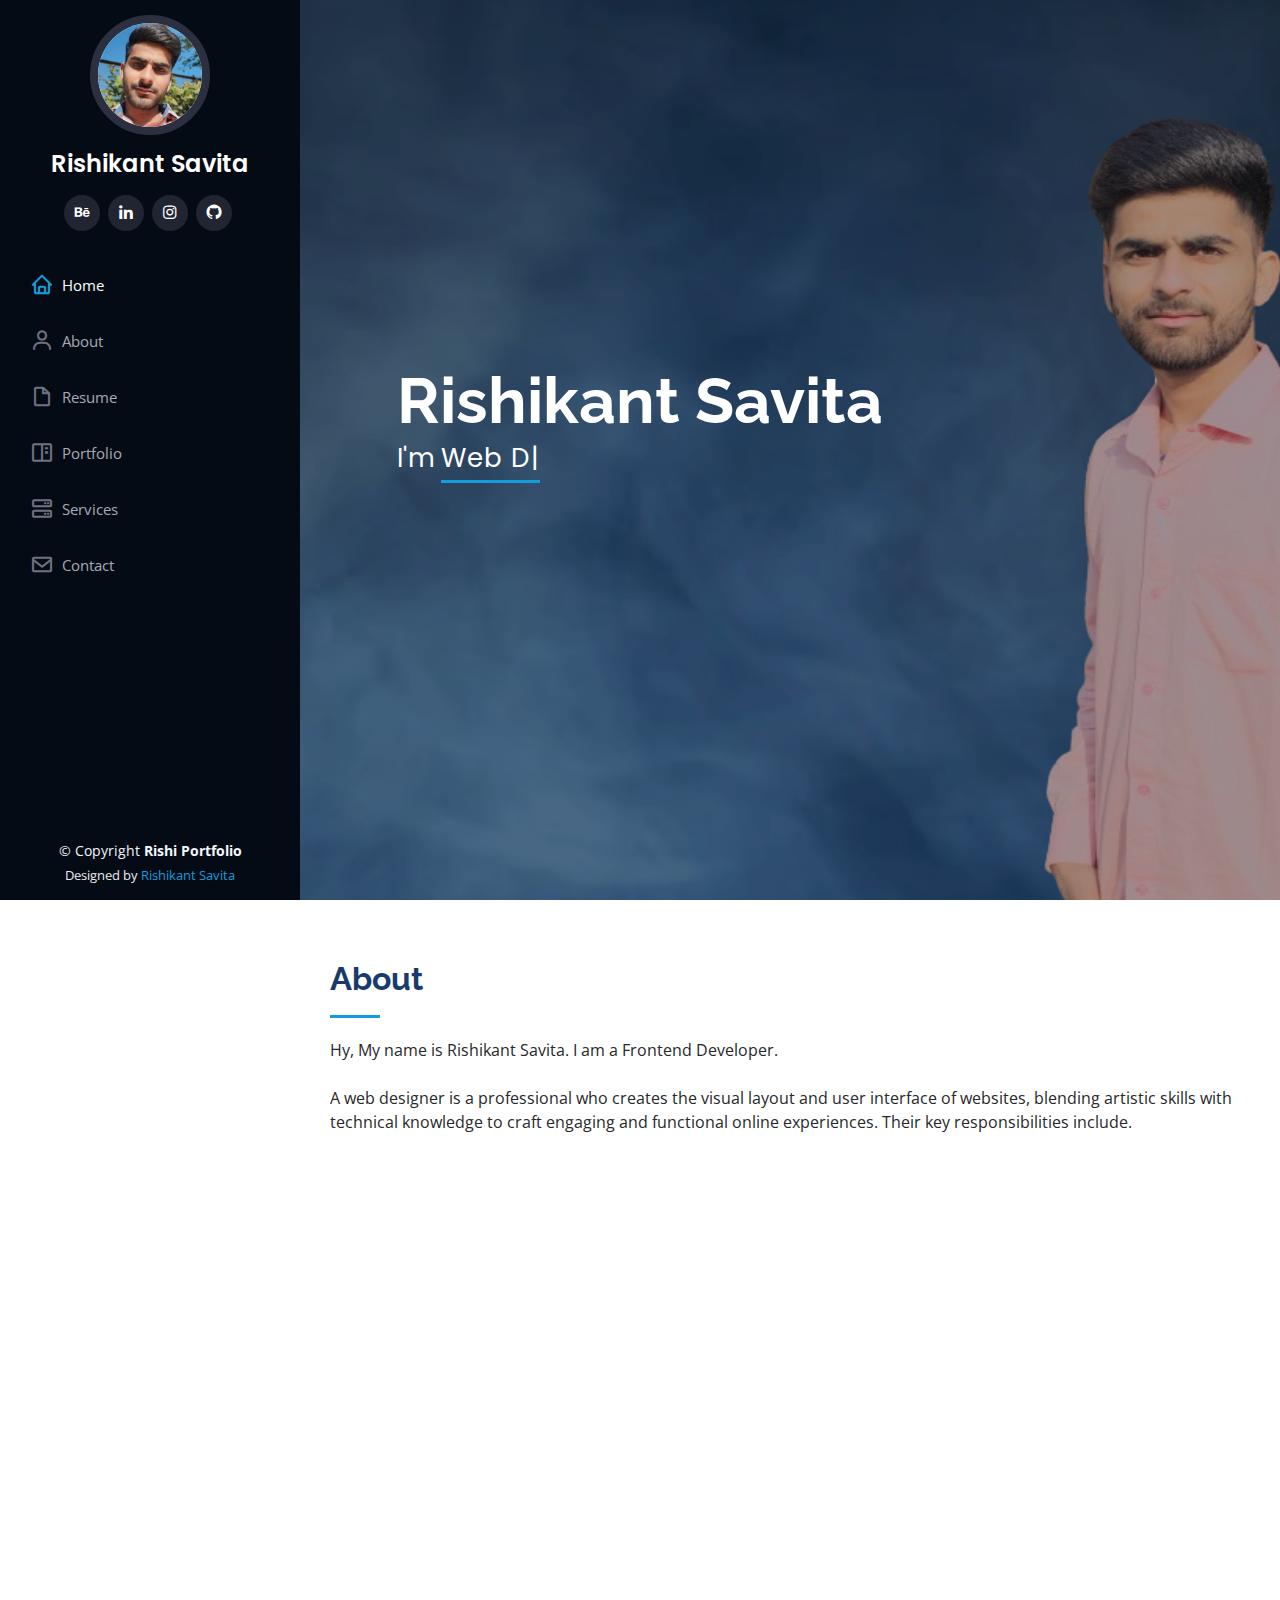
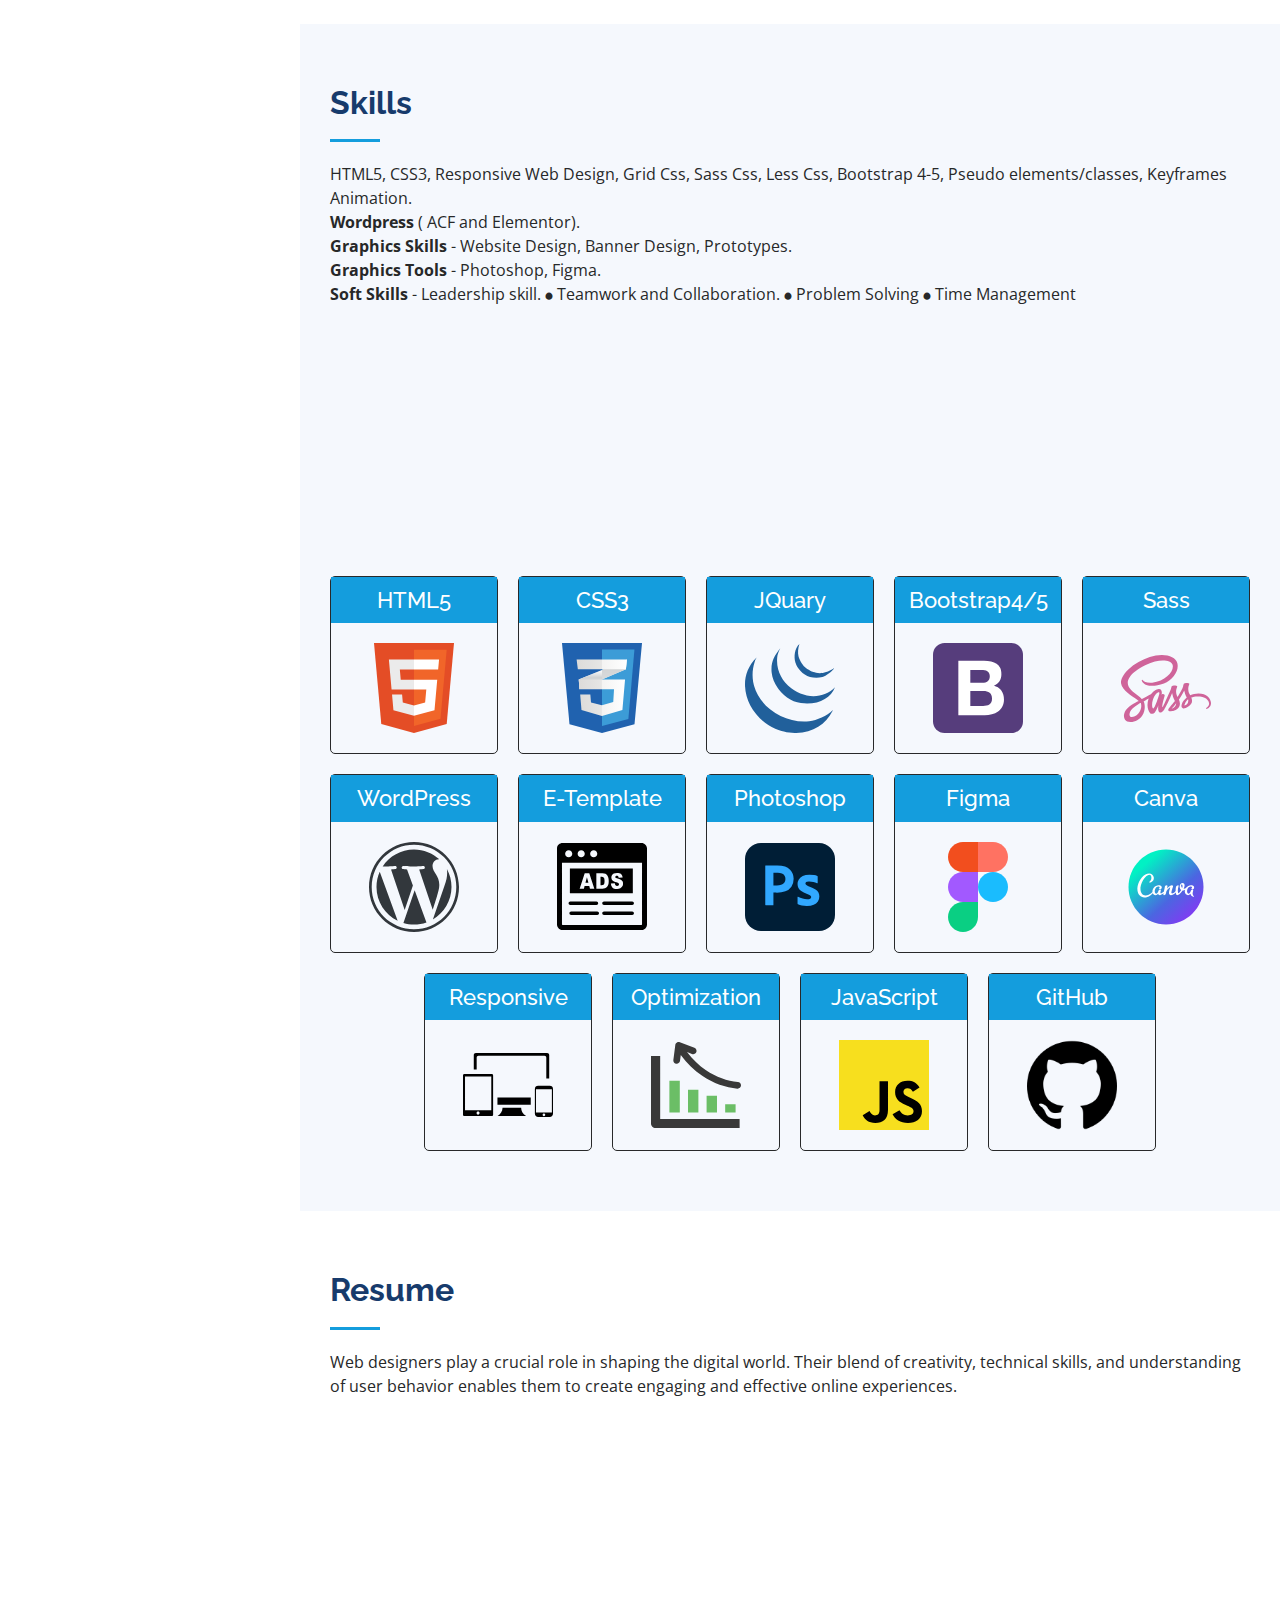
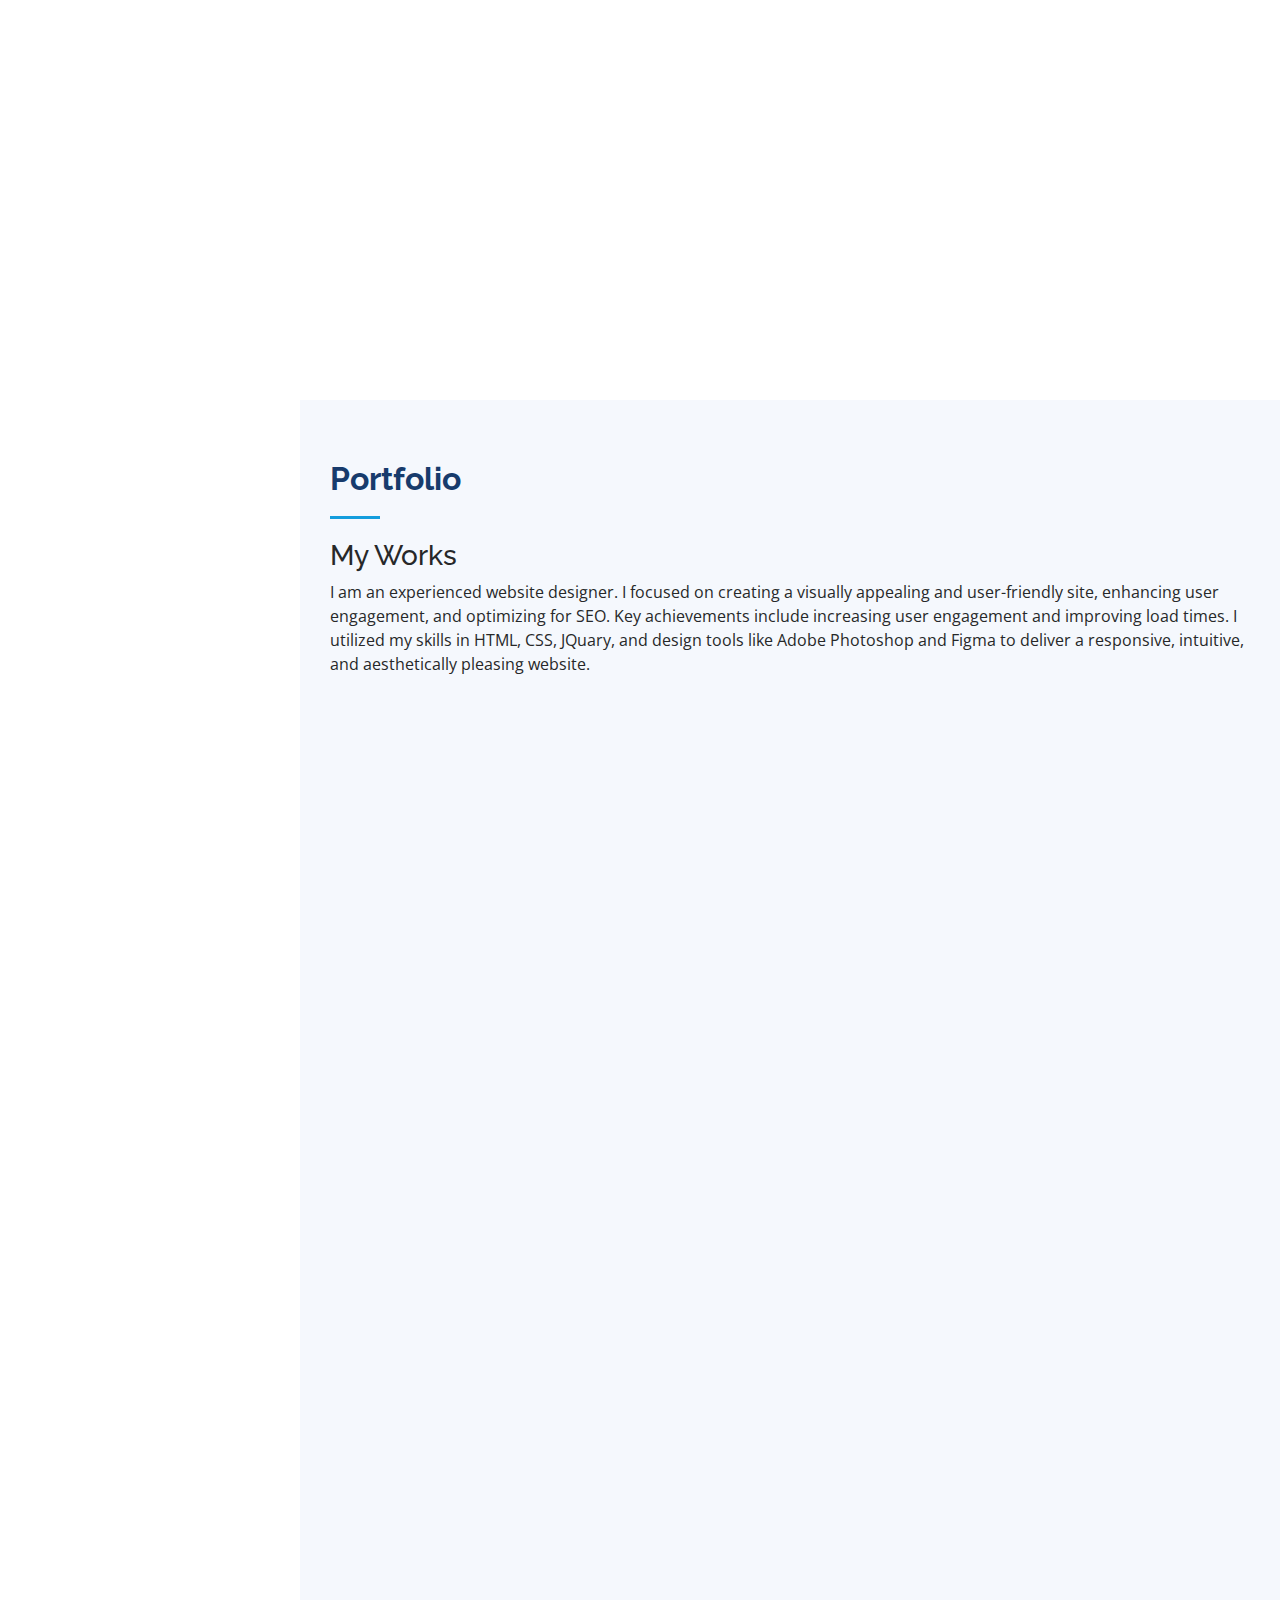
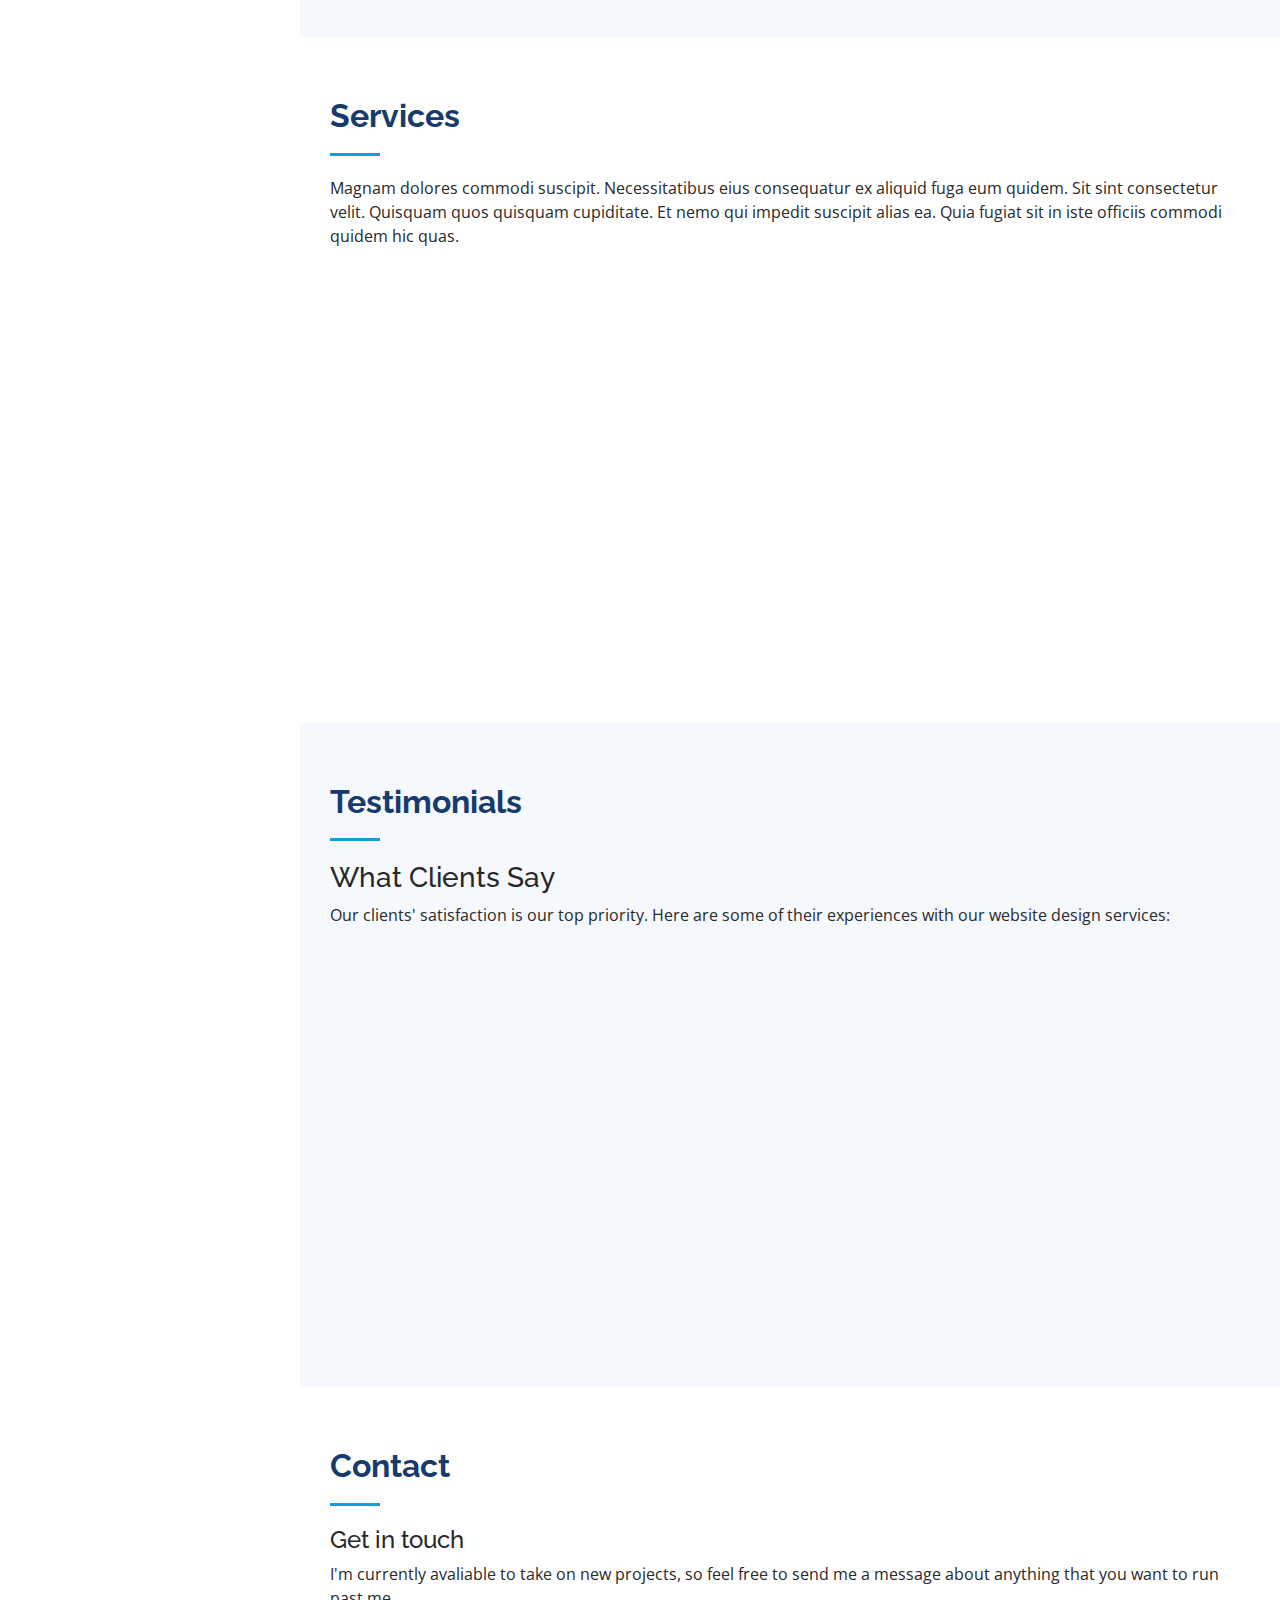
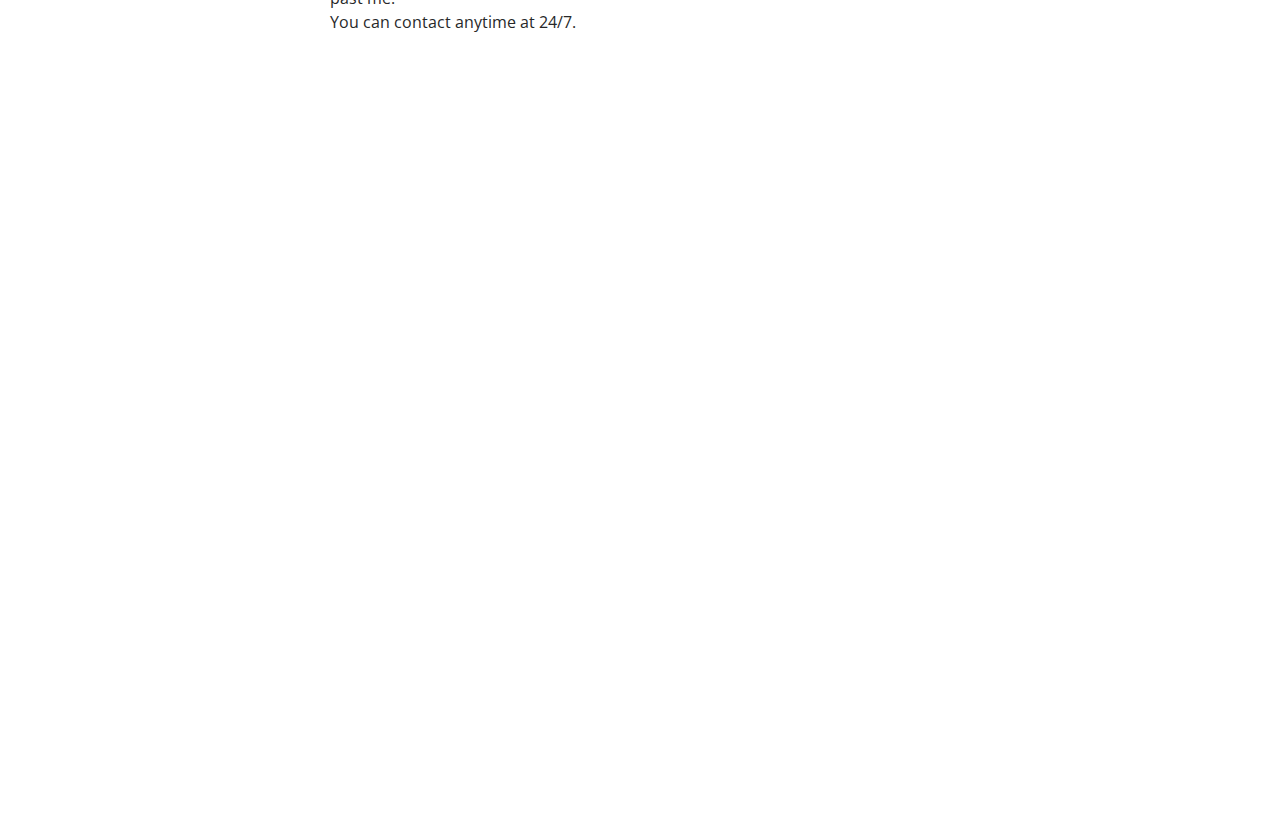
<file: index.html>
<!DOCTYPE html>
<html lang="en">

<head>
  <meta charset="utf-8">
  <meta content="width=device-width, initial-scale=1.0" name="viewport">

  <title>Rishikant Savita Portfolio</title>
  <meta content="" name="description">
  <meta content="" name="keywords">

  <!-- Favicons -->
  <link href="assets/img/rishi-profile-main-img.svg" rel="icon">
  <link href="assets/img/rishi-profile-main-img.svg" rel="apple-touch-icon">

  <!-- font awesome link  -->
  <link rel="stylesheet" href="https://cdnjs.cloudflare.com/ajax/libs/font-awesome/4.7.0/css/font-awesome.min.css">

  <!-- Google Fonts -->
  <link
    href="https://fonts.googleapis.com/css?family=Open+Sans:300,300i,400,400i,600,600i,700,700i|Raleway:300,300i,400,400i,500,500i,600,600i,700,700i|Poppins:300,300i,400,400i,500,500i,600,600i,700,700i"
    rel="stylesheet">

  <!-- Vendor CSS Files -->
  <link href="assets/vendor/aos/aos.css" rel="stylesheet">
  <link href="assets/vendor/bootstrap/css/bootstrap.min.css" rel="stylesheet">
  <link href="assets/vendor/bootstrap-icons/bootstrap-icons.css" rel="stylesheet">
  <link href="assets/vendor/boxicons/css/boxicons.min.css" rel="stylesheet">
  <link href="assets/vendor/glightbox/css/glightbox.min.css" rel="stylesheet">
  <link href="assets/vendor/swiper/swiper-bundle.min.css" rel="stylesheet">

  <!-- Template Main CSS File -->
  <link href="assets/css/style.css" rel="stylesheet">
  <link rel="stylesheet" href="assets/css/responsive.css">

</head>

<body>

  <!-- ======= Mobile nav toggle button ======= -->
  <i class="bi bi-list mobile-nav-toggle d-xl-none"></i>

  <!-- ======= Header ======= -->
  <header id="header">
    <div class="d-flex flex-column">

      <div class="profile">
        <img src="assets/img/rishi-profile-main-img.svg" alt="" class="img-fluid rounded-circle">
        <h1 class="text-light"><a href="index.html">Rishikant Savita</a></h1>
        <div class="social-links mt-3 text-center">
          <a href="https://www.behance.net/rishikantsavita85/" class="behance"><i class="bx bxl-behance"
              aria-hidden="true"></i></a>
          <a href="https://www.linkedin.com/in/rishikantsavita88/" class="linkedin"><i class="bx bxl-linkedin"></i></a>
          <a href="https://www.instagram.com/rishikanthere/" class="instagram"><i class="bx bxl-instagram"></i></a>
          <a href="https://github.com/rishikantsavita91mg" class="github"><i class="bx bxl-github"></i></a>
        </div>
      </div>

      <nav id="navbar" class="nav-menu navbar">
        <ul>
          <li><a href="#hero" class="nav-link scrollto active"><i class="bx bx-home"></i> <span>Home</span></a></li>
          <li><a href="#about" class="nav-link scrollto"><i class="bx bx-user"></i> <span>About</span></a></li>
          <li><a href="#resume" class="nav-link scrollto"><i class="bx bx-file-blank"></i> <span>Resume</span></a></li>
          <li><a href="#portfolio" class="nav-link scrollto"><i class="bx bx-book-content"></i>
              <span>Portfolio</span></a></li>
          <li><a href="#services" class="nav-link scrollto"><i class="bx bx-server"></i> <span>Services</span></a></li>
          <li><a href="#contact" class="nav-link scrollto"><i class="bx bx-envelope"></i> <span>Contact</span></a></li>
        </ul>
      </nav><!-- .nav-menu -->
    </div>
  </header><!-- End Header -->

  <!-- ======= Hero Section ======= -->
  <section id="hero" class="d-flex flex-column justify-content-center align-items-center">
    <div class="hero-container" data-aos="fade-in">
      <h1>Rishikant Savita</h1>
      <p>I'm <span class="typed"
          data-typed-items="Web Designer,Frontend Developer, WordPress Developer, Graphic Designer"></span></p>
    </div>
  </section><!-- End Hero -->

  <main id="main">

    <!-- ======= About Section ======= -->
    <section id="about" class="about">
      <div class="container">

        <div class="section-title">
          <h2>About</h2>
          <p>Hy, My name is Rishikant Savita. I am a Frontend Developer. <br> <br>
            A web designer is a professional who creates the visual layout and user interface of websites, blending
            artistic skills with technical knowledge to craft engaging and functional online experiences. Their key
            responsibilities include. </p>
        </div>

        <div class="row">
          <div class="col-lg-3" data-aos="fade-right">
            <img src="assets/img/rishi-about-img.svg" class="img-fluid rishi-about-img" alt="">
          </div>
          <div class="col-lg-9 pt-4 pt-lg-0 content" data-aos="fade-left">
            <h3>Web Developer &amp; WordPress Developer.</h3>
            <p class="fst-italic">
              An ability to understand and implement user journey and enhance the user experience on web and mobile
              sites, and engage users with minimum clicks.</p>
            <div class="row">
              <div class="col-lg-6">
                <ul>
                  <li><i class="bi bi-chevron-right"></i> <strong>Birthday:</strong> <span>22 Feb 2002</span></li>
                  <li><i class="bi bi-chevron-right"></i> <strong>Website:</strong> <span>www.example.com</span></li>
                  <li><i class="bi bi-chevron-right"></i> <strong>Phone:</strong> <span>+91 9522160708</span></li>
                  <li><i class="bi bi-chevron-right"></i> <strong>Current City:</strong> <span>Sector-115, Sorkha
                      Village, Noida, UP, India</span></li>
                </ul>
              </div>
              <div class="col-lg-6">
                <ul>
                  <li><i class="bi bi-chevron-right"></i> <strong>Age:</strong> <span>22</span></li>
                  <li><i class="bi bi-chevron-right"></i> <strong>Degree:</strong> <span>Graduate</span></li>
                  <li><i class="bi bi-chevron-right"></i> <strong>Email:</strong>
                    <span>rishikantsavita84@gmail.com</span></li>
                  <li><i class="bi bi-chevron-right"></i> <strong>Parmanent Address:</strong> <span>Morar, Gwalior, MP
                      Pin-474006.</span></li>
                </ul>
              </div>
            </div>
            <p> <br>
              Motivated Web Designer adept at conceptualizing, designing and maintaining product unterfaces to foster
              exceptional user experiences. Skilled in generating sites for both desktop and mobile browsers.</p>
          </div>
        </div>

      </div>
    </section><!-- End About Section -->

    <!-- ======= Skills Section ======= -->
    <section id="skills" class="skills section-bg">
      <div class="container">

        <div class="section-title">
          <h2>Skills</h2>
          <p>HTML5, CSS3, Responsive Web Design, Grid Css, Sass Css, Less Css, Bootstrap 4-5, Pseudo elements/classes,
            Keyframes Animation. <br>
            <strong>Wordpress</strong> ( ACF and Elementor). <br>
            <strong>Graphics Skills</strong> - Website Design, Banner
            Design, Prototypes. <br>
            <strong>Graphics Tools</strong> - Photoshop, Figma. <br>
            <strong>Soft Skills</strong> - Leadership skill.
            ⦁ Teamwork and Collaboration.
            ⦁ Problem Solving
            ⦁ Time Management
          </p>
        </div>

        <div class="row skills-content">

          <div class="col-lg-6" data-aos="fade-up">

            <div class="progress">
              <span class="skill">HTML5 <i class="val">95%</i></span>
              <div class="progress-bar-wrap">
                <div class="progress-bar" role="progressbar" aria-valuenow="95" aria-valuemin="0" aria-valuemax="100">
                </div>
              </div>
            </div>

            <div class="progress">
              <span class="skill">CSS3 <i class="val">90%</i></span>
              <div class="progress-bar-wrap">
                <div class="progress-bar" role="progressbar" aria-valuenow="90" aria-valuemin="0" aria-valuemax="100">
                </div>
              </div>
            </div>

            <div class="progress">
              <span class="skill">JQuary<i class="val">75%</i></span>
              <div class="progress-bar-wrap">
                <div class="progress-bar" role="progressbar" aria-valuenow="75" aria-valuemin="0" aria-valuemax="100">
                </div>
              </div>
            </div>

          </div>

          <div class="col-lg-6" data-aos="fade-up" data-aos-delay="100">

            <div class="progress">
              <span class="skill">Bootstrap <i class="val">85%</i></span>
              <div class="progress-bar-wrap">
                <div class="progress-bar" role="progressbar" aria-valuenow="85" aria-valuemin="0" aria-valuemax="100">
                </div>
              </div>
            </div>

            <div class="progress">
              <span class="skill">WordPress<i class="val">80%</i></span>
              <div class="progress-bar-wrap">
                <div class="progress-bar" role="progressbar" aria-valuenow="80" aria-valuemin="0" aria-valuemax="100">
                </div>
              </div>
            </div>

            <div class="progress">
              <span class="skill">Photoshop/Figma <i class="val">60%</i></span>
              <div class="progress-bar-wrap">
                <div class="progress-bar" role="progressbar" aria-valuenow="60" aria-valuemin="0" aria-valuemax="100">
                </div>
              </div>
            </div>

          </div>

        </div>

        <!------ skill list ------>
        <div class="skill-list">
          <ul>
            <li>
              <h3>HTML5</h3>
              <div class="skill-list-icon">
                <div class="skill-list-icon-img">
                  <img src="assets/img/skills/html-icon.svg" alt="">
                </div>
              </div>
            </li>
            <li>
              <h3>CSS3</h3>
              <div class="skill-list-icon">
                <div class="skill-list-icon-img">
                  <img src="assets/img/skills/css-icon.svg" alt="">
                </div>
              </div>
            </li>
            <li>
              <h3>JQuary</h3>
              <div class="skill-list-icon">
                <div class="skill-list-icon-img">
                  <img src="assets/img/skills/jquery-icon.svg" alt="">
                </div>
              </div>
            </li>
            <li>
              <h3>Bootstrap4/5</h3>
              <div class="skill-list-icon">
                <div class="skill-list-icon-img">
                  <img src="assets/img/skills/bootstrap-4-icon.svg" alt="">
                </div>
              </div>
            </li>
            <li>
              <h3>Sass</h3>
              <div class="skill-list-icon">
                <div class="skill-list-icon-img">
                  <img src="assets/img/skills/sass-icon.svg" alt="">
                </div>
              </div>
            </li>
            <li>
              <h3>WordPress</h3>
              <div class="skill-list-icon">
                <div class="skill-list-icon-img">
                  <img src="assets/img/skills/wordpress-icon.svg" alt="wordpress-logo">
                </div>
              </div>
            </li>
            <li>
              <h3>E-Template</h3>
              <div class="skill-list-icon">
                <div class="skill-list-icon-img">
                  <img src="assets/img/skills/email-template.svg" alt="email-template-logo">
                </div>
              </div>
            </li>
            <li>
              <h3>Photoshop</h3>
              <div class="skill-list-icon">
                <div class="skill-list-icon-img">
                  <img src="assets/img/skills/adobe-photoshop-icon.svg" alt="Photoshop-logo">
                </div>
              </div>
            </li>
            <li>
              <h3>Figma</h3>
              <div class="skill-list-icon">
                <div class="skill-list-icon-img">
                  <img src="assets/img/skills/figma-icon.svg" alt="figma-logo">
                </div>
              </div>
            </li>
            <li>
              <h3>Canva</h3>
              <div class="skill-list-icon">
                <div class="skill-list-icon-img">
                  <img src="assets/img/skills/canva-icon.svg" alt="canva-logo">
                </div>
              </div>
            </li>
            <li>
              <h3>Responsive</h3>
              <div class="skill-list-icon">
                <div class="skill-list-icon-img">
                  <img src="assets/img/skills/cross-platform-icon.svg" alt="cross-logo">
                </div>
              </div>
            </li>
            <li>
              <h3>Optimization</h3>
              <div class="skill-list-icon">
                <div class="skill-list-icon-img">
                  <img src="assets/img/skills/optimization.svg" alt="optimization-logo">
                </div>
              </div>
            </li>
            <li>
              <h3>JavaScript</h3>
              <div class="skill-list-icon">
                <div class="skill-list-icon-img">
                  <img src="assets/img/skills/javascript-programming-language-icon.svg" alt="js-logo">
                </div>
              </div>
            </li>
            <li>
              <h3>GitHub</h3>
              <div class="skill-list-icon">
                <div class="skill-list-icon-img">
                  <img src="assets/img/skills/github-logo.png" alt="github-logo">
                </div>
              </div>
            </li>
          </ul>
        </div>

      </div>
    </section><!-- End Skills Section -->

    <!-- ======= Resume Section ======= -->
    <section id="resume" class="resume">
      <div class="container">

        <div class="section-title">
          <h2>Resume</h2>
          <p>Web designers play a crucial role in shaping the digital world. Their blend of creativity, technical
            skills, and understanding of user behavior enables them to create engaging and effective online experiences.
          </p>
        </div>

        <div class="row">
          <div class="col-lg-6" data-aos="fade-up">
            <h3 class="resume-title">Education</h3>
            <div class="resume-item">
              <h4>MP BOARD — 10th</h4>
              <h5>2016 - 2017</h5>
              <p><em>BHARTIYA SHIKSHA MANDIR H.S
                  SCHOOL, MORAR GWALIOR.</em></p>
            </div>
            <div class="resume-item">
              <h4>MP BOARD — 12th</h4>
              <h5>2018 - 2019</h5>
              <p><em>GOVT.H.S.SCHOOL NO 2, GWALIOR.</em></p>
            </div>
            <div class="resume-item">
              <h4>BACHELOR OF SCIENCE (PCM)</h4>
              <h5>2019 - 2022</h5>
              <p><em>JIWAJI UNIVERSITY, GWALIOR. </em></p>
            </div>
            <div class="resume-item">
              <h4>WEBSITE DEVELOPMENT COURSE</h4>
              <p><em>CODING ELITE INSTITUTE, GWALIOR.</em></p>
            </div>
          </div>
          <div class="col-lg-6" data-aos="fade-up" data-aos-delay="100">
            <h3 class="resume-title">Sumary</h3>
            <div class="resume-item pb-0">
              <h4>Rishikant Savita</h4>
              <p><em>Experienced web designer with over 1.6 years in creating user-friendly and visually appealing
                  websites. Proficient in HTML, CSS, and Adobe Creative Suite.</em></p>
            </div>
            <h3 class="resume-title">Professional Experience</h3>
            <div class="resume-item">
              <h4>Web Developer ( WordPress DEVELOPER )</h4>
              <h5>6 Month Experience</h5>
              <p><em>Media search group pvt Ltd Noida UP</em></p>
            </div>
            <div class="resume-item">
              <h4>Graphic design</h4>
              <h5>Experience</h5>
              <p><em>Photoshop, Figma, Canva etc.</em></p>
            </div>
          </div>
        </div>

      </div>
    </section><!-- End Resume Section -->

    <!-- ======= Portfolio Section ======= -->
    <section id="portfolio" class="portfolio section-bg">
      <div class="container">

        <div class="section-title">
          <h2>Portfolio</h2>
          <h3>My Works</h3>
          <p>I am an experienced website designer. I focused on creating a visually appealing and user-friendly site,
            enhancing user engagement, and optimizing for SEO. Key achievements include increasing user engagement and
            improving load times. I utilized my skills in HTML, CSS, JQuary, and design tools like Adobe Photoshop and
            Figma to deliver a responsive, intuitive, and aesthetically pleasing website.</p>
        </div>

        <div class="row" data-aos="fade-up">
          <div class="col-lg-12 d-flex justify-content-center">
            <ul id="portfolio-flters">
              <li data-filter="*" class="filter-active">All</li>
              <li data-filter=".filter-web">HTML/CSS</li>
              <li data-filter=".filter-card">Wordpress</li>
              <li data-filter=".filter-app">Sass/Bootstrap</li>
            </ul>
          </div>
        </div>

        <div class="row portfolio-container" data-aos="fade-up" data-aos-delay="100">

          <div class="col-lg-4 col-md-6 portfolio-item filter-app">
            <div class="portfolio-wrap">
              <img src="assets/img/portfolio/concept-space-logo-1.PNG" class="img-fluid" alt="">
              <div class="portfolio-links">
                <a href="assets/img/portfolio/concept-space-logo-1.PNG" data-gallery="portfolioGallery"
                  class="portfolio-lightbox" title="App 1"><i class="bx bx-plus"></i></a>
                <a href="portfolio-details-1st.html" title="More Details"><i class="bx bx-link"></i></a>
              </div>
            </div>
          </div>

          <div class="col-lg-4 col-md-6 portfolio-item filter-web">
            <div class="portfolio-wrap">
              <img src="assets/img/portfolio/ulina-logo-2.PNG" class="img-fluid" alt="">
              <div class="portfolio-links">
                <a href="assets/img/portfolio/ulina-logo-2.PNG" data-gallery="portfolioGallery"
                  class="portfolio-lightbox" title="Web 3"><i class="bx bx-plus"></i></a>
                <a href="portfolio-details-2nd.html" title="More Details"><i class="bx bx-link"></i></a>
              </div>
            </div>
          </div>

          <div class="col-lg-4 col-md-6 portfolio-item filter-app">
            <div class="portfolio-wrap">
              <img src="assets/img/portfolio/pocket-logo-3.PNG" class="img-fluid" alt="">
              <div class="portfolio-links">
                <a href="assets/img/portfolio/pocket-logo-3.PNG" data-gallery="portfolioGallery"
                  class="portfolio-lightbox" title="App 2"><i class="bx bx-plus"></i></a>
                <a href="portfolio-details-3rd.html" title="More Details"><i class="bx bx-link"></i></a>
              </div>
            </div>
          </div>

          <div class="col-lg-4 col-md-6 portfolio-item filter-card">
            <div class="portfolio-wrap">
              <img src="assets/img/portfolio/printzone-dubai-logo-4.PNG" class="img-fluid" alt="">
              <div class="portfolio-links">
                <a href="assets/img/portfolio/printzone-dubai-logo-4.PNG" data-gallery="portfolioGallery"
                  class="portfolio-lightbox" title="Card 2"><i class="bx bx-plus"></i></a>
                <a href="portfolio-details-4th.html" title="More Details"><i class="bx bx-link"></i></a>
              </div>
            </div>
          </div>

          <div class="col-lg-4 col-md-6 portfolio-item filter-web">
            <div class="portfolio-wrap">
              <img src="assets/img/portfolio/sellzee-logo-5.PNG" class="img-fluid" alt="">
              <div class="portfolio-links">
                <a href="assets/img/portfolio/sellzee-logo-5.PNG" data-gallery="portfolioGallery"
                  class="portfolio-lightbox" title="Web 2"><i class="bx bx-plus"></i></a>
                <a href="portfolio-details-5th.html" title="More Details"><i class="bx bx-link"></i></a>
              </div>
            </div>
          </div>

          <div class="col-lg-4 col-md-6 portfolio-item filter-app">
            <div class="portfolio-wrap">
              <img src="assets/img/portfolio/cultivation-logo-6.PNG" class="img-fluid" alt="">
              <div class="portfolio-links">
                <a href="assets/img/portfolio/cultivation-logo-6.PNG" data-gallery="portfolioGallery"
                  class="portfolio-lightbox" title="App 3"><i class="bx bx-plus"></i></a>
                <a href="portfolio-details-6th.html" title="More Details"><i class="bx bx-link"></i></a>
              </div>
            </div>
          </div>

          <div class="col-lg-4 col-md-6 portfolio-item filter-card">
            <div class="portfolio-wrap">
              <img src="assets/img/portfolio/rms-demo-logo-7.PNG" class="img-fluid" alt="">
              <div class="portfolio-links">
                <a href="assets/img/portfolio/rms-demo-logo-7.PNG" data-gallery="portfolioGallery"
                  class="portfolio-lightbox" title="Card 1"><i class="bx bx-plus"></i></a>
                <a href="portfolio-details-7th.html" title="More Details"><i class="bx bx-link"></i></a>
              </div>
            </div>
          </div>

          <div class="col-lg-4 col-md-6 portfolio-item filter-card">
            <div class="portfolio-wrap">
              <img src="assets/img/portfolio/infotech-logo-8.PNG" class="img-fluid" alt="">
              <div class="portfolio-links">
                <a href="assets/img/portfolio/infotech-logo-8.PNG" data-gallery="portfolioGallery"
                  class="portfolio-lightbox" title="Card 3"><i class="bx bx-plus"></i></a>
                <a href="portfolio-details-8th.html" title="More Details"><i class="bx bx-link"></i></a>
              </div>
            </div>
          </div>

          <div class="col-lg-4 col-md-6 portfolio-item filter-web">
            <div class="portfolio-wrap">
              <img src="assets/img/portfolio/corprate-logo-9.PNG" class="img-fluid" alt="">
              <div class="portfolio-links">
                <a href="assets/img/portfolio/corprate-logo-9.PNG" data-gallery="portfolioGallery"
                  class="portfolio-lightbox" title="Web 3"><i class="bx bx-plus"></i></a>
                <a href="portfolio-details-9th.html" title="More Details"><i class="bx bx-link"></i></a>
              </div>
            </div>
          </div>

        </div>

      </div>
    </section><!-- End Portfolio Section -->

    <!-- ======= Services Section ======= -->
    <section id="services" class="services">
      <div class="container">

        <div class="section-title">
          <h2>Services</h2>
          <p>Magnam dolores commodi suscipit. Necessitatibus eius consequatur ex aliquid fuga eum quidem. Sit sint
            consectetur velit. Quisquam quos quisquam cupiditate. Et nemo qui impedit suscipit alias ea. Quia fugiat sit
            in iste officiis commodi quidem hic quas.</p>
        </div>

        <div class="row">
          <div class="col-lg-4 col-md-6 icon-box" data-aos="fade-up">
            <div class="icon"><i class="bi bi-briefcase"></i></div>
            <h4 class="title"><a href="">WEB DESIGN</a></h4>
            <p class="description">Voluptatum deleniti atque corrupti quos dolores et quas molestias excepturi sint
              occaecati cupiditate non provident</p>
          </div>
          <div class="col-lg-4 col-md-6 icon-box" data-aos="fade-up" data-aos-delay="100">
            <div class="icon"><i class="bi bi-card-checklist"></i></div>
            <h4 class="title"><a href="">WEB DEVELOPMENT</a></h4>
            <p class="description">Minim veniam, quis nostrud exercitation ullamco laboris nisi ut aliquip ex ea commodo
              consequat tarad limino ata</p>
          </div>
          <div class="col-lg-4 col-md-6 icon-box" data-aos="fade-up" data-aos-delay="200">
            <div class="icon"><i class="bi bi-bar-chart"></i></div>
            <h4 class="title"><a href="">UX/UI Optimization</a></h4>
            <p class="description">Duis aute irure dolor in reprehenderit in voluptate velit esse cillum dolore eu
              fugiat nulla pariatur</p>
          </div>
          <div class="col-lg-4 col-md-6 icon-box" data-aos="fade-up" data-aos-delay="300">
            <div class="icon"><i class="bi bi-binoculars"></i></div>
            <h4 class="title"><a href="">RESPONSIVE DESIGN</a></h4>
            <p class="description">Excepteur sint occaecat cupidatat non proident, sunt in culpa qui officia deserunt
              mollit anim id est laborum</p>
          </div>
          <div class="col-lg-4 col-md-6 icon-box" data-aos="fade-up" data-aos-delay="400">
            <div class="icon"><i class="bi bi-brightness-high"></i></div>
            <h4 class="title"><a href="">GRAPHIC DESIGN</a></h4>
            <p class="description">At vero eos et accusamus et iusto odio dignissimos ducimus qui blanditiis praesentium
              voluptatum deleniti atque</p>
          </div>
          <div class="col-lg-4 col-md-6 icon-box" data-aos="fade-up" data-aos-delay="500">
            <div class="icon"><i class="bi bi-calendar4-week"></i></div>
            <h4 class="title"><a href="">Custom Web Design</a></h4>
            <p class="description">Et harum quidem rerum facilis est et expedita distinctio. Nam libero tempore, cum
              soluta nobis est eligendi</p>
          </div>
        </div>

      </div>
    </section><!-- End Services Section -->

    <!-- ======= Testimonials Section ======= -->
    <section id="testimonials" class="testimonials section-bg">
      <div class="container">

        <div class="section-title">
          <h2>Testimonials</h2>
          <h3>What Clients Say</h3>
          <p>Our clients' satisfaction is our top priority. Here are some of their experiences with our website design
            services:</p>
        </div>

        <div class="testimonials-slider swiper" data-aos="fade-up" data-aos-delay="100">
          <div class="swiper-wrapper">

            <div class="swiper-slide">
              <div class="testimonial-item" data-aos="fade-up">
                <p>
                  <i class="bx bxs-quote-alt-left quote-icon-left"></i>
                  "Our website looks great on all devices, thanks to their responsive design. User engagement is good!"
                  <i class="bx bxs-quote-alt-right quote-icon-right"></i>
                </p>
                <img src="assets/img/testimonials/testimonials-1.jpg" class="testimonial-img" alt="">
                <h3>Saul Goodman</h3>
                <h4>Ceo &amp; Founder</h4>
              </div>
            </div><!-- End testimonial item -->

            <div class="swiper-slide">
              <div class="testimonial-item" data-aos="fade-up" data-aos-delay="100">
                <p>
                  <i class="bx bxs-quote-alt-left quote-icon-left"></i>
                  "Our site's speed and performance have drastically improved. It’s faster and more reliable."<i
                    class="bx bxs-quote-alt-right quote-icon-right"></i>
                </p>
                <img src="assets/img/testimonials/testimonials-2.jpg" class="testimonial-img" alt="">
                <h3>Sara Wilsson</h3>
                <h4>Designer</h4>
              </div>
            </div><!-- End testimonial item -->

            <div class="swiper-slide">
              <div class="testimonial-item" data-aos="fade-up" data-aos-delay="200">
                <p>
                  <i class="bx bxs-quote-alt-left quote-icon-left"></i>
                  "Our site's speed and performance have drastically improved. It’s faster and more reliable."<i
                    class="bx bxs-quote-alt-right quote-icon-right"></i>
                </p>
                <img src="assets/img/testimonials/testimonials-3.jpg" class="testimonial-img" alt="">
                <h3>Jena Karlis</h3>
                <h4>Store Owner</h4>
              </div>
            </div><!-- End testimonial item -->

            <div class="swiper-slide">
              <div class="testimonial-item" data-aos="fade-up" data-aos-delay="300">
                <p>
                  <i class="bx bxs-quote-alt-left quote-icon-left"></i>
                  "Their attention to detail and commitment to excellence have set our website apart from the
                  competition."
                  <i class="bx bxs-quote-alt-right quote-icon-right"></i>
                </p>
                <img src="assets/img/testimonials/testimonials-4.jpg" class="testimonial-img" alt="">
                <h3>Matt Brandon</h3>
                <h4>Freelancer</h4>
              </div>
            </div><!-- End testimonial item -->

          </div>
          <div class="swiper-pagination"></div>
        </div>

      </div>
    </section><!-- End Testimonials Section -->

    <!-- ======= Contact Section ======= -->
    <section id="contact" class="contact">
      <div class="container">

        <div class="section-title">
          <h2>Contact</h2>
          <h4>Get in touch</h4>
          <p>I'm currently avaliable to take on new projects, so feel free to send me a message about anything that you
            want to run past me. <br> You can contact anytime at 24/7.</p>
        </div>

        <div class="row" data-aos="fade-in">

          <div class="col-lg-5 d-flex align-items-stretch">
            <div class="info">
              <div class="address">
                <i class="bi bi-geo-alt"></i>
                <h4>Location:</h4>
                <p>Sorkha Village, Sector-115, Noida, UP, India</p>
              </div>

              <div class="email">
                <i class="bi bi-envelope"></i>
                <h4>Email:</h4>
                <p><a href="mailto:rishikantsavita84@gmail.com">rishikantsavita84@gmail.com</a></p>
              </div>

              <div class="phone">
                <i class="bi bi-phone"></i>
                <h4>Call:</h4>
                <p><a href="tel:+91 9522160708">+91 9522160708</a></p>
              </div>
              <div class="location-google-map">
                <iframe
                  src="https://www.google.com/maps/embed?pb=!1m18!1m12!1m3!1d26115.36721901209!2d77.39505942568884!3d28.56537004479078!2m3!1f0!2f0!3f0!3m2!1i1024!2i768!4f13.1!3m3!1m2!1s0x390cef5df900a9d3%3A0xde0b0a0862d1be40!2sSorkha%20sector%20115!5e0!3m2!1sen!2sin!4v1716050406318!5m2!1sen!2sin"
                  width="600" height="450" style="border:0;" allowfullscreen="" loading="lazy"
                  referrerpolicy="no-referrer-when-downgrade"></iframe>
              </div>
            </div>

          </div>

          <div class="col-lg-7 mt-5 mt-lg-0 d-flex align-items-stretch">
            <form action="forms/contact.php" method="post" role="form" class="php-email-form">
              <div class="row">
                <div class="form-group col-md-6">
                  <label for="name">Your Name</label>
                  <input type="text" name="name" class="form-control" id="name" required>
                </div>
                <div class="form-group col-md-6">
                  <label for="name">Your Email</label>
                  <input type="email" class="form-control" name="email" id="email" required>
                </div>
              </div>
              <div class="form-group">
                <label for="name">Subject</label>
                <input type="text" class="form-control" name="subject" id="subject" required>
              </div>
              <div class="form-group">
                <label for="name">Message</label>
                <textarea class="form-control" name="message" rows="10" required></textarea>
              </div>
              <div class="my-3">
                <div class="loading">Loading</div>
                <div class="error-message"></div>
                <div class="sent-message">Your message has been sent. Thank you!</div>
              </div>
              <div class="text-center"><button type="submit">Send Message</button></div>
            </form>
          </div>

        </div>

      </div>
    </section><!-- End Contact Section -->

  </main><!-- End #main -->

  <!-- ======= Footer ======= -->
  <footer id="footer">
    <div class="container">
      <div class="copyright">
        &copy; Copyright <strong><span>Rishi Portfolio</span></strong>
      </div>
      <div class="credits">
        <!-- All the links in the footer should remain intact. -->
        <!-- You can delete the links only if you purchased the pro version. -->
        Designed by <a href="https://rishikantsavita.com/">Rishikant Savita</a>
      </div>
    </div>
  </footer><!-- End  Footer -->

  <a href="#" class="back-to-top d-flex align-items-center justify-content-center"><i
      class="bi bi-arrow-up-short"></i></a>

  <!-- Vendor JS Files -->
  <script src="assets/vendor/purecounter/purecounter_vanilla.js"></script>
  <script src="assets/vendor/aos/aos.js"></script>
  <script src="assets/vendor/bootstrap/js/bootstrap.bundle.min.js"></script>
  <script src="assets/vendor/glightbox/js/glightbox.min.js"></script>
  <script src="assets/vendor/isotope-layout/isotope.pkgd.min.js"></script>
  <script src="assets/vendor/swiper/swiper-bundle.min.js"></script>
  <script src="assets/vendor/typed.js/typed.umd.js"></script>
  <script src="assets/vendor/waypoints/noframework.waypoints.js"></script>
  <script src="assets/vendor/php-email-form/validate.js"></script>

  <!-- Template Main JS File -->
  <script src="assets/js/main.js"></script>

</body>

</html>
</file>
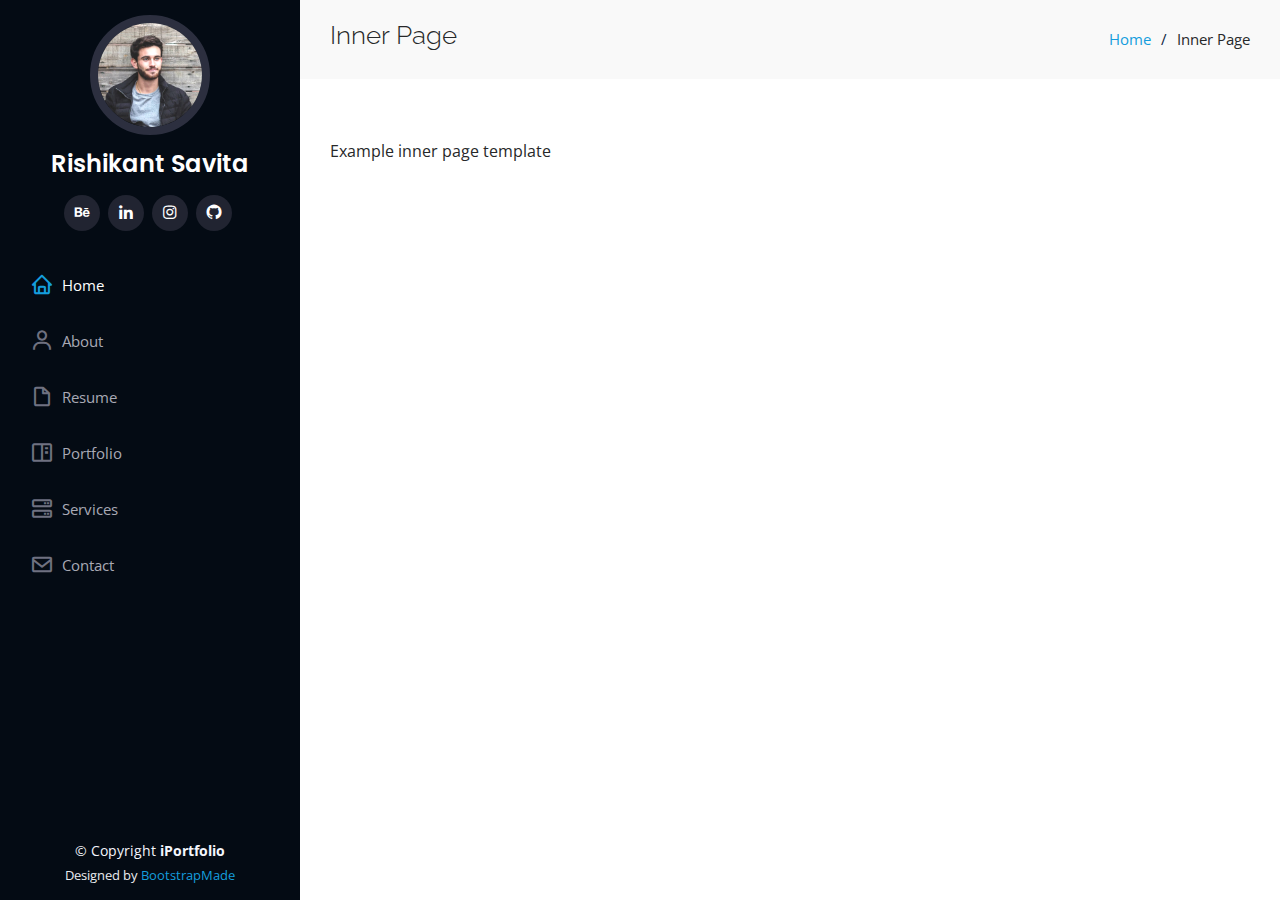
<file: inner-page.html>
<!DOCTYPE html>
<html lang="en">

<head>
  <meta charset="utf-8">
  <meta content="width=device-width, initial-scale=1.0" name="viewport">

  <title>Rishikant Savita Portfolio</title>

  <meta content="" name="description">
  <meta content="" name="keywords">

  <!-- Favicons -->
  <link href="assets/img/rishi-profile-main-img.svg" rel="icon">
  <link href="assets/img/rishi-profile-main-img.svg" rel="apple-touch-icon">

  
  <!-- font awesome link  -->
  <link rel="stylesheet" href="https://cdnjs.cloudflare.com/ajax/libs/font-awesome/4.7.0/css/font-awesome.min.css">

  <!-- Google Fonts -->
  <link href="https://fonts.googleapis.com/css?family=Open+Sans:300,300i,400,400i,600,600i,700,700i|Raleway:300,300i,400,400i,500,500i,600,600i,700,700i|Poppins:300,300i,400,400i,500,500i,600,600i,700,700i" rel="stylesheet">

  <!-- Vendor CSS Files -->
  <link href="assets/vendor/aos/aos.css" rel="stylesheet">
  <link href="assets/vendor/bootstrap/css/bootstrap.min.css" rel="stylesheet">
  <link href="assets/vendor/bootstrap-icons/bootstrap-icons.css" rel="stylesheet">
  <link href="assets/vendor/boxicons/css/boxicons.min.css" rel="stylesheet">
  <link href="assets/vendor/glightbox/css/glightbox.min.css" rel="stylesheet">
  <link href="assets/vendor/swiper/swiper-bundle.min.css" rel="stylesheet">

  <!-- Template Main CSS File -->
  <link href="assets/css/style.css" rel="stylesheet">

  <!-- =======================================================
  * Template Name: iPortfolio
  * Template URL: https://bootstrapmade.com/iportfolio-bootstrap-portfolio-websites-template/
  * Updated: Mar 17 2024 with Bootstrap v5.3.3
  * Author: BootstrapMade.com
  * License: https://bootstrapmade.com/license/
  ======================================================== -->
</head>

<body>

  <!-- ======= Mobile nav toggle button ======= -->
  <i class="bi bi-list mobile-nav-toggle d-xl-none"></i>

  <!-- ======= Header ======= -->
  <header id="header">
    <div class="d-flex flex-column">

      <div class="profile">
        <img src="assets/img/profile-img.jpg" alt="" class="img-fluid rounded-circle">
        <h1 class="text-light"><a href="index.html">Rishikant Savita</a></h1>
        <div class="social-links mt-3 text-center">
          <a href="https://www.behance.net/rishikantsavita85/" class="behance"><i class="bx bxl-behance" aria-hidden="true"></i></a>
          <a href="https://www.linkedin.com/in/rishikantsavita88/" class="linkedin"><i class="bx bxl-linkedin"></i></a>
          <a href="https://www.instagram.com/rishikanthere/" class="instagram"><i class="bx bxl-instagram"></i></a>
          <a href="https://github.com/rishikantsavita91mg" class="github"><i class="bx bxl-github"></i></a>
        </div>
      </div>

      <nav id="navbar" class="nav-menu navbar">
        <ul>
          <li><a href="#hero" class="nav-link scrollto active"><i class="bx bx-home"></i> <span>Home</span></a></li>
          <li><a href="#about" class="nav-link scrollto"><i class="bx bx-user"></i> <span>About</span></a></li>
          <li><a href="#resume" class="nav-link scrollto"><i class="bx bx-file-blank"></i> <span>Resume</span></a></li>
          <li><a href="#portfolio" class="nav-link scrollto"><i class="bx bx-book-content"></i> <span>Portfolio</span></a></li>
          <li><a href="#services" class="nav-link scrollto"><i class="bx bx-server"></i> <span>Services</span></a></li>
          <li><a href="#contact" class="nav-link scrollto"><i class="bx bx-envelope"></i> <span>Contact</span></a></li>
        </ul>
      </nav><!-- .nav-menu -->
    </div>
  </header><!-- End Header -->

  <main id="main">

    <!-- ======= Breadcrumbs ======= -->
    <section class="breadcrumbs">
      <div class="container">

        <div class="d-flex justify-content-between align-items-center">
          <h2>Inner Page</h2>
          <ol>
            <li><a href="index.html">Home</a></li>
            <li>Inner Page</li>
          </ol>
        </div>

      </div>
    </section><!-- End Breadcrumbs -->

    <section class="inner-page">
      <div class="container">
        <p>
          Example inner page template
        </p>
      </div>
    </section>

  </main><!-- End #main -->

  <!-- ======= Footer ======= -->
  <footer id="footer">
    <div class="container">
      <div class="copyright">
        &copy; Copyright <strong><span>iPortfolio</span></strong>
      </div>
      <div class="credits">
        <!-- All the links in the footer should remain intact. -->
        <!-- You can delete the links only if you purchased the pro version. -->
        <!-- Licensing information: https://bootstrapmade.com/license/ -->
        <!-- Purchase the pro version with working PHP/AJAX contact form: https://bootstrapmade.com/iportfolio-bootstrap-portfolio-websites-template/ -->
        Designed by <a href="https://bootstrapmade.com/">BootstrapMade</a>
      </div>
    </div>
  </footer><!-- End  Footer -->

  <a href="#" class="back-to-top d-flex align-items-center justify-content-center"><i class="bi bi-arrow-up-short"></i></a>

  <!-- Vendor JS Files -->
  <script src="assets/vendor/purecounter/purecounter_vanilla.js"></script>
  <script src="assets/vendor/aos/aos.js"></script>
  <script src="assets/vendor/bootstrap/js/bootstrap.bundle.min.js"></script>
  <script src="assets/vendor/glightbox/js/glightbox.min.js"></script>
  <script src="assets/vendor/isotope-layout/isotope.pkgd.min.js"></script>
  <script src="assets/vendor/swiper/swiper-bundle.min.js"></script>
  <script src="assets/vendor/typed.js/typed.umd.js"></script>
  <script src="assets/vendor/waypoints/noframework.waypoints.js"></script>
  <script src="assets/vendor/php-email-form/validate.js"></script>

  <!-- Template Main JS File -->
  <script src="assets/js/main.js"></script>

</body>

</html>
</file>
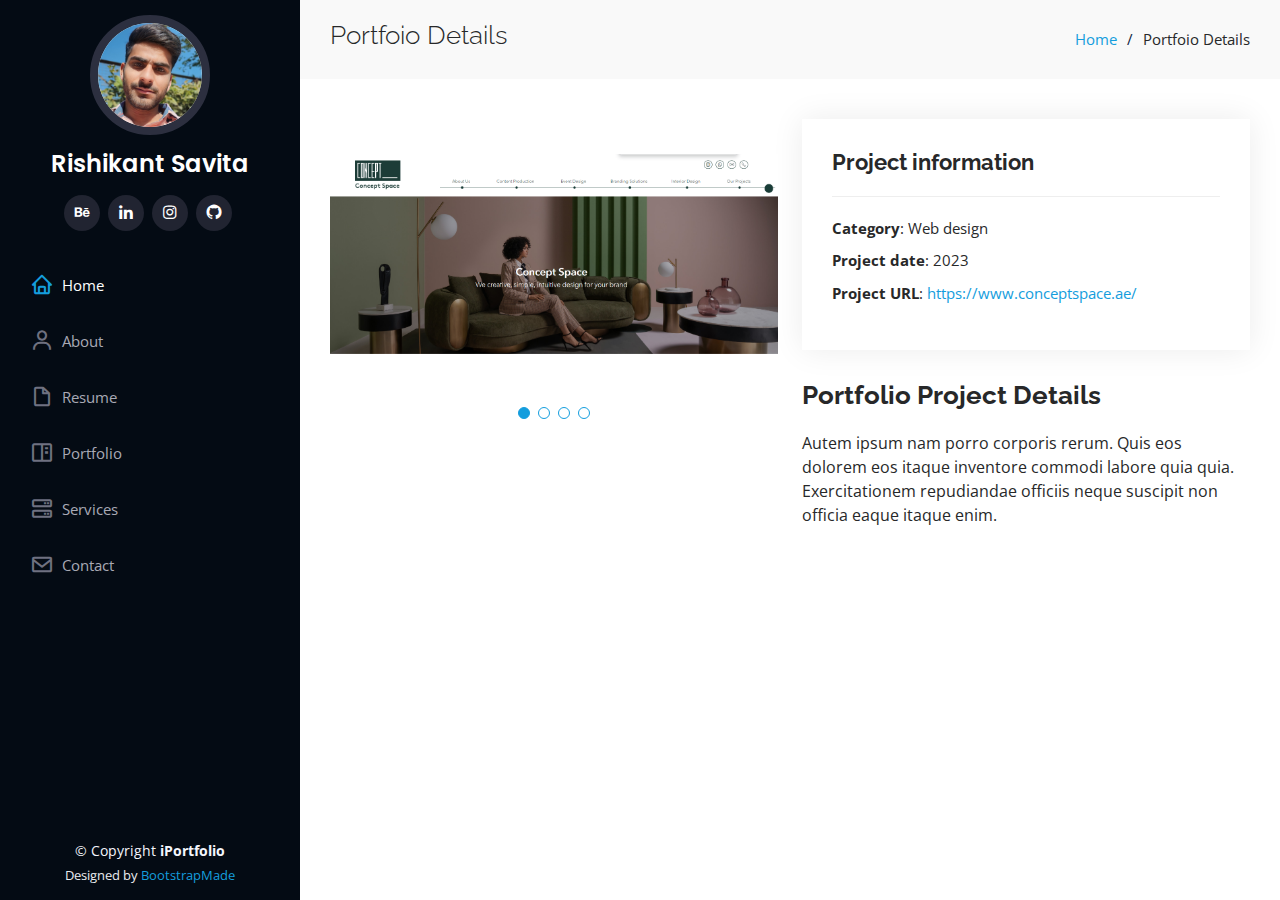
<file: portfolio-details-1st.html>
<!DOCTYPE html>
<html lang="en">

<head>
  <meta charset="utf-8">
  <meta content="width=device-width, initial-scale=1.0" name="viewport">

  <title>Rishikant Savita Portfolio</title>
  <meta content="" name="description">
  <meta content="" name="keywords">

  <!-- Favicons -->
  <link href="assets/img/rishi-profile-main-img.svg" rel="icon">
  <link href="assets/img/rishi-profile-main-img.svg" rel="apple-touch-icon">

  <!-- font awesome link  -->
  <link rel="stylesheet" href="https://cdnjs.cloudflare.com/ajax/libs/font-awesome/4.7.0/css/font-awesome.min.css">

  <!-- Google Fonts -->
  <link href="https://fonts.googleapis.com/css?family=Open+Sans:300,300i,400,400i,600,600i,700,700i|Raleway:300,300i,400,400i,500,500i,600,600i,700,700i|Poppins:300,300i,400,400i,500,500i,600,600i,700,700i" rel="stylesheet">

  <!-- Vendor CSS Files -->
  <link href="assets/vendor/aos/aos.css" rel="stylesheet">
  <link href="assets/vendor/bootstrap/css/bootstrap.min.css" rel="stylesheet">
  <link href="assets/vendor/bootstrap-icons/bootstrap-icons.css" rel="stylesheet">
  <link href="assets/vendor/boxicons/css/boxicons.min.css" rel="stylesheet">
  <link href="assets/vendor/glightbox/css/glightbox.min.css" rel="stylesheet">
  <link href="assets/vendor/swiper/swiper-bundle.min.css" rel="stylesheet">

  <!-- Template Main CSS File -->
  <link href="assets/css/style.css" rel="stylesheet">

</head>

<body>

  <!-- ======= Mobile nav toggle button ======= -->
  <i class="bi bi-list mobile-nav-toggle d-xl-none"></i>

  <!-- ======= Header ======= -->
  <header id="header">
    <div class="d-flex flex-column">

      <div class="profile">
        <img src="assets/img/rishi-profile-main-img.svg" alt="" class="img-fluid rounded-circle">
        <h1 class="text-light"><a href="index.html">Rishikant Savita</a></h1>
        <div class="social-links mt-3 text-center">
          <a href="https://www.behance.net/rishikantsavita85/" class="behance"><i class="bx bxl-behance" aria-hidden="true"></i></a>
          <a href="https://www.linkedin.com/in/rishikantsavita88/" class="linkedin"><i class="bx bxl-linkedin"></i></a>
          <a href="https://www.instagram.com/rishikanthere/" class="instagram"><i class="bx bxl-instagram"></i></a>
          <a href="https://github.com/rishikantsavita91mg" class="github"><i class="bx bxl-github"></i></a>
        </div>
      </div>

      <nav id="navbar" class="nav-menu navbar">
        <ul>
          <li><a href="#hero" class="nav-link scrollto active"><i class="bx bx-home"></i> <span>Home</span></a></li>
          <li><a href="#about" class="nav-link scrollto"><i class="bx bx-user"></i> <span>About</span></a></li>
          <li><a href="#resume" class="nav-link scrollto"><i class="bx bx-file-blank"></i> <span>Resume</span></a></li>
          <li><a href="#portfolio" class="nav-link scrollto"><i class="bx bx-book-content"></i> <span>Portfolio</span></a></li>
          <li><a href="#services" class="nav-link scrollto"><i class="bx bx-server"></i> <span>Services</span></a></li>
          <li><a href="#contact" class="nav-link scrollto"><i class="bx bx-envelope"></i> <span>Contact</span></a></li>
        </ul>
      </nav><!-- .nav-menu -->
    </div>
  </header><!-- End Header -->

  <main id="main">

    <!-- ======= Breadcrumbs ======= -->
    <section id="breadcrumbs" class="breadcrumbs">
      <div class="container">
        <div class="d-flex justify-content-between align-items-center">
          <h2>Portfoio Details</h2>
          <ol>
            <li><a href="index.html">Home</a></li>
            <li>Portfoio Details</li>
          </ol>
        </div>
      </div>
    </section><!-- End Breadcrumbs -->

    <!-- ======= Portfolio Details Section ======= -->
    <section id="portfolio-details" class="portfolio-details">
      <div class="container">
        <div class="row gy-4">
          <div class="col-lg-6">
            <div class="portfolio-details-slider swiper">
              <div class="swiper-wrapper align-items-center">
                <div class="swiper-slide">
                  <img src="assets/img/live-porfolio-images/concept-space-1.PNG" alt="concept-space-1">
                </div>
                <div class="swiper-slide">
                  <img src="assets/img/live-porfolio-images/concept-space-2.PNG" alt="concept-space-2">
                </div>
                <div class="swiper-slide">
                  <img src="assets/img/live-porfolio-images/concept-space-3.PNG" alt="concept-space-3">
                </div>
                <div class="swiper-slide">
                  <img src="assets/img/live-porfolio-images/concept-space-4.PNG" alt="concept-space-4">
                </div>
              </div>
              <div class="swiper-pagination"></div>
            </div>
          </div>
          <div class="col-lg-6">
            <div class="portfolio-info">
              <h3>Project information</h3>
              <ul>
                <li><strong>Category</strong>: Web design</li>
                <li><strong>Project date</strong>: 2023</li>
                <li><strong>Project URL</strong>: <a href="https://www.conceptspace.ae/" target="_blank">https://www.conceptspace.ae/</a></li>
              </ul>
            </div>
            <div class="portfolio-description">
              <h2>Portfolio Project Details</h2>
              <p>
                Autem ipsum nam porro corporis rerum. Quis eos dolorem eos itaque inventore commodi labore quia quia. Exercitationem repudiandae officiis neque suscipit non officia eaque itaque enim.
              </p>
            </div>
          </div>
        </div>
      </div>
    </section><!-- End Portfolio Details Section -->

  </main><!-- End #main -->

  <!-- ======= Footer ======= -->
  <footer id="footer">
    <div class="container">
      <div class="copyright">
        &copy; Copyright <strong><span>iPortfolio</span></strong>
      </div>
      <div class="credits">
        Designed by <a href="https://bootstrapmade.com/">BootstrapMade</a>
      </div>
    </div>
  </footer><!-- End  Footer -->

  <a href="#" class="back-to-top d-flex align-items-center justify-content-center"><i class="bi bi-arrow-up-short"></i></a>

  <!-- Vendor JS Files -->
  <script src="assets/vendor/purecounter/purecounter_vanilla.js"></script>
  <script src="assets/vendor/aos/aos.js"></script>
  <script src="assets/vendor/bootstrap/js/bootstrap.bundle.min.js"></script>
  <script src="assets/vendor/glightbox/js/glightbox.min.js"></script>
  <script src="assets/vendor/isotope-layout/isotope.pkgd.min.js"></script>
  <script src="assets/vendor/swiper/swiper-bundle.min.js"></script>
  <script src="assets/vendor/typed.js/typed.umd.js"></script>
  <script src="assets/vendor/waypoints/noframework.waypoints.js"></script>
  <script src="assets/vendor/php-email-form/validate.js"></script>

  <!-- Template Main JS File -->
  <script src="assets/js/main.js"></script>

</body>

</html>
</file>
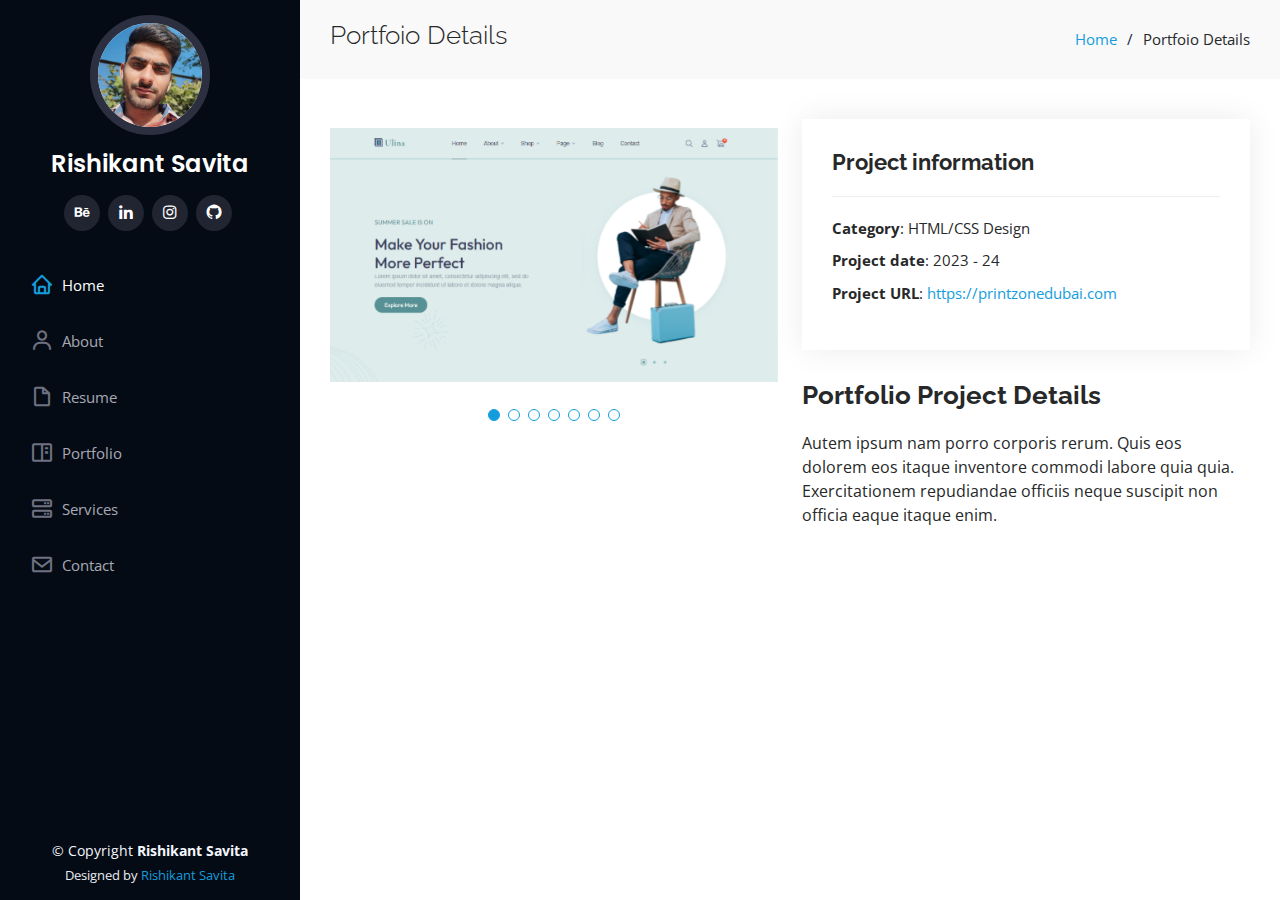
<file: portfolio-details-2nd.html>
<!DOCTYPE html>
<html lang="en">

<head>
  <meta charset="utf-8">
  <meta content="width=device-width, initial-scale=1.0" name="viewport">

  <title>Rishikant Savita | Live Project</title>
  <meta content="" name="description">
  <meta content="" name="keywords">

  <!-- Favicons -->
  <link href="assets/img/rishi-profile-main-img.svg" rel="icon">
  <link href="assets/img/rishi-profile-main-img.svg" rel="apple-touch-icon">

  <!-- font awesome link  -->
  <link rel="stylesheet" href="https://cdnjs.cloudflare.com/ajax/libs/font-awesome/4.7.0/css/font-awesome.min.css">

  <!-- Google Fonts -->
  <link
    href="https://fonts.googleapis.com/css?family=Open+Sans:300,300i,400,400i,600,600i,700,700i|Raleway:300,300i,400,400i,500,500i,600,600i,700,700i|Poppins:300,300i,400,400i,500,500i,600,600i,700,700i"
    rel="stylesheet">

  <!-- Vendor CSS Files -->
  <link href="assets/vendor/aos/aos.css" rel="stylesheet">
  <link href="assets/vendor/bootstrap/css/bootstrap.min.css" rel="stylesheet">
  <link href="assets/vendor/bootstrap-icons/bootstrap-icons.css" rel="stylesheet">
  <link href="assets/vendor/boxicons/css/boxicons.min.css" rel="stylesheet">
  <link href="assets/vendor/glightbox/css/glightbox.min.css" rel="stylesheet">
  <link href="assets/vendor/swiper/swiper-bundle.min.css" rel="stylesheet">

  <!-- Template Main CSS File -->
  <link href="assets/css/style.css" rel="stylesheet">

</head>

<body>

  <!-- ======= Mobile nav toggle button ======= -->
  <i class="bi bi-list mobile-nav-toggle d-xl-none"></i>

  <!-- ======= Header ======= -->
  <header id="header">
    <div class="d-flex flex-column">
      <div class="profile">
        <img src="assets/img/rishi-profile-main-img.svg" alt="" class="img-fluid rounded-circle">
        <h1 class="text-light"><a href="index.html">Rishikant Savita</a></h1>
        <div class="social-links mt-3 text-center">
          <a href="https://www.behance.net/rishikantsavita85/" class="behance"><i class="bx bxl-behance"
              aria-hidden="true"></i></a>
          <a href="https://www.linkedin.com/in/rishikantsavita88/" class="linkedin"><i class="bx bxl-linkedin"></i></a>
          <a href="https://www.instagram.com/rishikanthere/" class="instagram"><i class="bx bxl-instagram"></i></a>
          <a href="https://github.com/rishikantsavita91mg" class="github"><i class="bx bxl-github"></i></a>
        </div>
      </div>
      <nav id="navbar" class="nav-menu navbar">
        <ul>
          <li><a href="#hero" class="nav-link scrollto active"><i class="bx bx-home"></i> <span>Home</span></a></li>
          <li><a href="#about" class="nav-link scrollto"><i class="bx bx-user"></i> <span>About</span></a></li>
          <li><a href="#resume" class="nav-link scrollto"><i class="bx bx-file-blank"></i> <span>Resume</span></a></li>
          <li><a href="#portfolio" class="nav-link scrollto"><i class="bx bx-book-content"></i>
              <span>Portfolio</span></a></li>
          <li><a href="#services" class="nav-link scrollto"><i class="bx bx-server"></i> <span>Services</span></a></li>
          <li><a href="#contact" class="nav-link scrollto"><i class="bx bx-envelope"></i> <span>Contact</span></a></li>
        </ul>
      </nav><!-- .nav-menu -->
    </div>
  </header><!-- End Header -->

  <main id="main">
    <!-- ======= Breadcrumbs ======= -->
    <section id="breadcrumbs" class="breadcrumbs">
      <div class="container">
        <div class="d-flex justify-content-between align-items-center">
          <h2>Portfoio Details</h2>
          <ol>
            <li><a href="index.html">Home</a></li>
            <li>Portfoio Details</li>
          </ol>
        </div>
      </div>
    </section><!-- End Breadcrumbs -->

    <!-- ======= Portfolio Details Section ======= -->
    <section id="portfolio-details" class="portfolio-details">
      <div class="container">
        <div class="row gy-4">
          <div class="col-lg-6">
            <div class="portfolio-details-slider swiper">
              <div class="swiper-wrapper align-items-center">
                <div class="swiper-slide">
                  <img src="assets/img/live-porfolio-images/ulina-1.PNG" alt="">
                </div>
                <div class="swiper-slide">
                  <img src="assets/img/live-porfolio-images/ulina-2.PNG" alt="">
                </div>
                <div class="swiper-slide">
                  <img src="assets/img/live-porfolio-images/ulina-3.PNG" alt="">
                </div>
                <div class="swiper-slide">
                  <img src="assets/img/live-porfolio-images/ulina-4.PNG" alt="">
                </div>
                <div class="swiper-slide">
                  <img src="assets/img/live-porfolio-images/ulina-5.PNG" alt="">
                </div>
                <div class="swiper-slide">
                  <img src="assets/img/live-porfolio-images/ulina-6.PNG" alt="">
                </div>
                <div class="swiper-slide">
                  <img src="assets/img/live-porfolio-images/ulina-7.PNG" alt="">
                </div>
              </div>
              <div class="swiper-pagination"></div>
            </div>
          </div>
          <div class="col-lg-6">
            <div class="portfolio-info">
              <h3>Project information</h3>
              <ul>
                <li><strong>Category</strong>: HTML/CSS Design</li>
                <li><strong>Project date</strong>: 2023 - 24</li>
                <li><strong>Project URL</strong>: <a href="https://printzonedubai.com"
                    target="_blank">https://printzonedubai.com</a></li>
              </ul>
            </div>
            <div class="portfolio-description">
              <h2>Portfolio Project Details</h2>
              <p>
                Autem ipsum nam porro corporis rerum. Quis eos dolorem eos itaque inventore commodi labore quia quia.
                Exercitationem repudiandae officiis neque suscipit non officia eaque itaque enim.
              </p>
            </div>
          </div>
        </div>
      </div>
    </section><!-- End Portfolio Details Section -->

  </main><!-- End #main -->

  <!-- ======= Footer ======= -->
  <footer id="footer">
    <div class="container">
      <div class="copyright">
        &copy; Copyright <strong><span>Rishikant Savita</span></strong>
      </div>
      <div class="credits">
        Designed by <a href="https://rishikantsavita.com/">Rishikant Savita</a>
      </div>
    </div>
  </footer><!-- End  Footer -->

  <a href="#" class="back-to-top d-flex align-items-center justify-content-center"><i
      class="bi bi-arrow-up-short"></i></a>

  <!-- Vendor JS Files -->
  <script src="assets/vendor/purecounter/purecounter_vanilla.js"></script>
  <script src="assets/vendor/aos/aos.js"></script>
  <script src="assets/vendor/bootstrap/js/bootstrap.bundle.min.js"></script>
  <script src="assets/vendor/glightbox/js/glightbox.min.js"></script>
  <script src="assets/vendor/isotope-layout/isotope.pkgd.min.js"></script>
  <script src="assets/vendor/swiper/swiper-bundle.min.js"></script>
  <script src="assets/vendor/typed.js/typed.umd.js"></script>
  <script src="assets/vendor/waypoints/noframework.waypoints.js"></script>
  <script src="assets/vendor/php-email-form/validate.js"></script>

  <!-- Template Main JS File -->
  <script src="assets/js/main.js"></script>

</body>

</html>
</file>
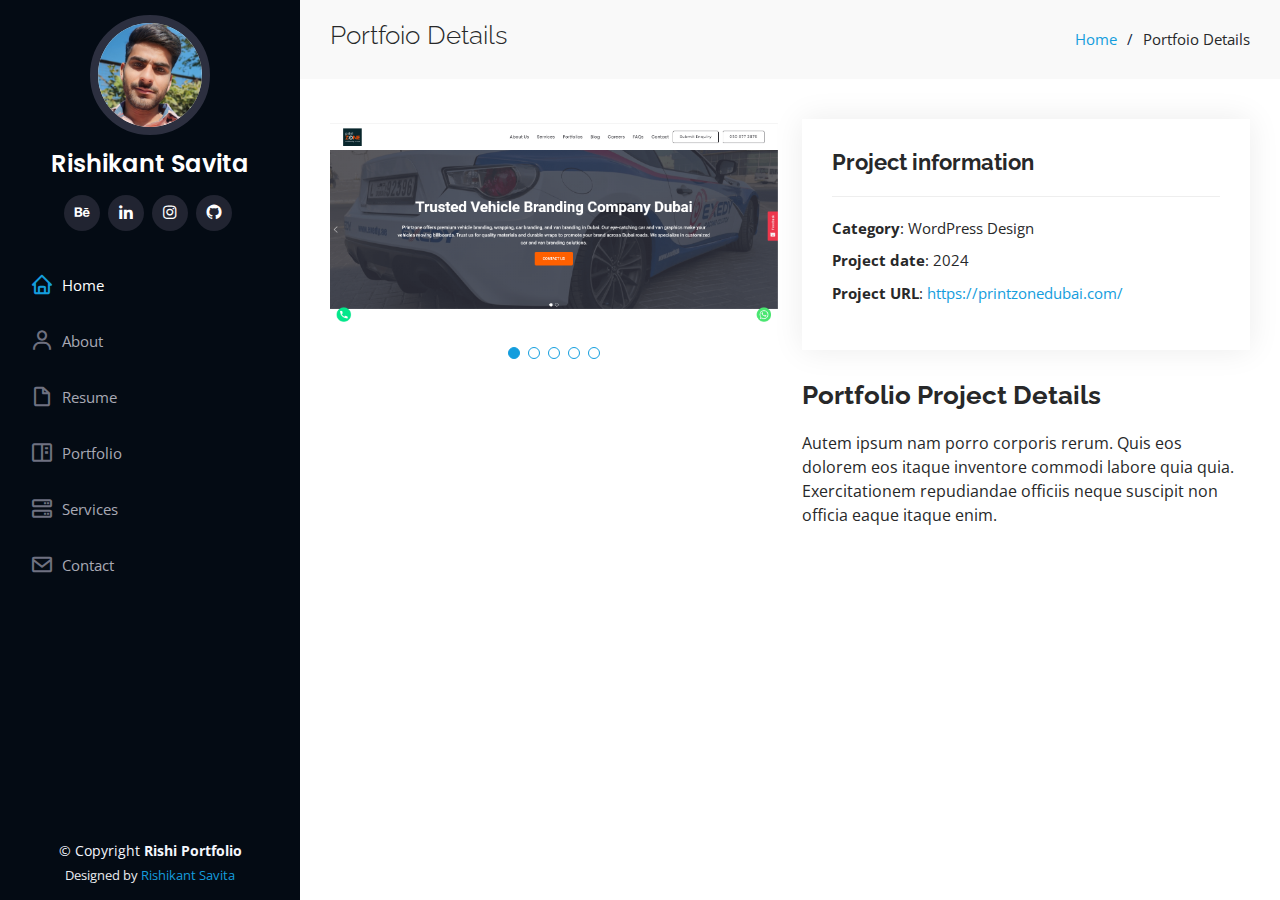
<file: portfolio-details-4th.html>
<!DOCTYPE html>
<html lang="en">

<head>
  <meta charset="utf-8">
  <meta content="width=device-width, initial-scale=1.0" name="viewport">

  <title>Rishikant Savita | Live Project</title>
  <meta content="" name="description">
  <meta content="" name="keywords">

  <!-- Favicons -->
  <link href="assets/img/rishi-profile-main-img.svg" rel="icon">
  <link href="assets/img/rishi-profile-main-img.svg" rel="apple-touch-icon">

  <!-- font awesome link  -->
  <link rel="stylesheet" href="https://cdnjs.cloudflare.com/ajax/libs/font-awesome/4.7.0/css/font-awesome.min.css">

  <!-- Google Fonts -->
  <link
    href="https://fonts.googleapis.com/css?family=Open+Sans:300,300i,400,400i,600,600i,700,700i|Raleway:300,300i,400,400i,500,500i,600,600i,700,700i|Poppins:300,300i,400,400i,500,500i,600,600i,700,700i"
    rel="stylesheet">

  <!-- Vendor CSS Files -->
  <link href="assets/vendor/aos/aos.css" rel="stylesheet">
  <link href="assets/vendor/bootstrap/css/bootstrap.min.css" rel="stylesheet">
  <link href="assets/vendor/bootstrap-icons/bootstrap-icons.css" rel="stylesheet">
  <link href="assets/vendor/boxicons/css/boxicons.min.css" rel="stylesheet">
  <link href="assets/vendor/glightbox/css/glightbox.min.css" rel="stylesheet">
  <link href="assets/vendor/swiper/swiper-bundle.min.css" rel="stylesheet">

  <!-- Template Main CSS File -->
  <link href="assets/css/style.css" rel="stylesheet">

</head>

<body>
  <!-- ======= Mobile nav toggle button ======= -->
  <i class="bi bi-list mobile-nav-toggle d-xl-none"></i>

  <!-- ======= Header ======= -->
  <header id="header">
    <div class="d-flex flex-column">
      <div class="profile">
        <img src="assets/img/rishi-profile-main-img.svg" alt="" class="img-fluid rounded-circle">
        <h1 class="text-light"><a href="index.html">Rishikant Savita</a></h1>
        <div class="social-links mt-3 text-center">
          <a href="https://www.behance.net/rishikantsavita85/" class="behance"><i class="bx bxl-behance"
              aria-hidden="true"></i></a>
          <a href="https://www.linkedin.com/in/rishikantsavita88/" class="linkedin"><i class="bx bxl-linkedin"></i></a>
          <a href="https://www.instagram.com/rishikanthere/" class="instagram"><i class="bx bxl-instagram"></i></a>
          <a href="https://github.com/rishikantsavita91mg" class="github"><i class="bx bxl-github"></i></a>
        </div>
      </div>
      <nav id="navbar" class="nav-menu navbar">
        <ul>
          <li><a href="#hero" class="nav-link scrollto active"><i class="bx bx-home"></i> <span>Home</span></a></li>
          <li><a href="#about" class="nav-link scrollto"><i class="bx bx-user"></i> <span>About</span></a></li>
          <li><a href="#resume" class="nav-link scrollto"><i class="bx bx-file-blank"></i> <span>Resume</span></a></li>
          <li><a href="#portfolio" class="nav-link scrollto"><i class="bx bx-book-content"></i>
              <span>Portfolio</span></a></li>
          <li><a href="#services" class="nav-link scrollto"><i class="bx bx-server"></i> <span>Services</span></a></li>
          <li><a href="#contact" class="nav-link scrollto"><i class="bx bx-envelope"></i> <span>Contact</span></a></li>
        </ul>
      </nav><!-- .nav-menu -->
    </div>
  </header><!-- End Header -->

  <main id="main">
    <!-- ======= Breadcrumbs ======= -->
    <section id="breadcrumbs" class="breadcrumbs">
      <div class="container">
        <div class="d-flex justify-content-between align-items-center">
          <h2>Portfoio Details</h2>
          <ol>
            <li><a href="index.html">Home</a></li>
            <li>Portfoio Details</li>
          </ol>
        </div>
      </div>
    </section><!-- End Breadcrumbs -->

    <!-- ======= Portfolio Details Section ======= -->
    <section id="portfolio-details" class="portfolio-details">
      <div class="container">
        <div class="row gy-4">
          <div class="col-lg-6">
            <div class="portfolio-details-slider swiper">
              <div class="swiper-wrapper align-items-center">
                <div class="swiper-slide">
                  <img src="assets/img/live-porfolio-images/printzone-dubai-1.PNG" alt="">
                </div>
                <div class="swiper-slide">
                  <img src="assets/img/live-porfolio-images/printzone-dubai-2.PNG" alt="">
                </div>
                <div class="swiper-slide">
                  <img src="assets/img/live-porfolio-images/printzone-dubai-3.PNG" alt="">
                </div>
                <div class="swiper-slide">
                  <img src="assets/img/live-porfolio-images/printzone-dubai-4.PNG" alt="">
                </div>
                <div class="swiper-slide">
                  <img src="assets/img/live-porfolio-images/printzone-dubai-5.PNG" alt="">
                </div>
               
              </div>
              <div class="swiper-pagination"></div>
            </div>
          </div>
          <div class="col-lg-6">
            <div class="portfolio-info">
              <h3>Project information</h3>
              <ul>
                <li><strong>Category</strong>: WordPress Design</li>
                <li><strong>Project date</strong>: 2024</li>
                <li><strong>Project URL</strong>: <a href="https://printzonedubai.com/"
                    target="_blank">https://printzonedubai.com/</a></li>
              </ul>
            </div>
            <div class="portfolio-description">
              <h2>Portfolio Project Details</h2>
              <p>
                Autem ipsum nam porro corporis rerum. Quis eos dolorem eos itaque inventore commodi labore quia quia.
                Exercitationem repudiandae officiis neque suscipit non officia eaque itaque enim.
              </p>
            </div>
          </div>
        </div>
      </div>
    </section><!-- End Portfolio Details Section -->

  </main><!-- End #main -->

  <!-- ======= Footer ======= -->
  <footer id="footer">
    <div class="container">
      <div class="copyright">
        &copy; Copyright <strong><span>Rishi Portfolio</span></strong>
      </div>
      <div class="credits">
        Designed by <a href="https://rishikantsavita.com">Rishikant Savita</a>
      </div>
    </div>
  </footer><!-- End  Footer -->

  <a href="#" class="back-to-top d-flex align-items-center justify-content-center"><i
      class="bi bi-arrow-up-short"></i></a>

  <!-- Vendor JS Files -->
  <script src="assets/vendor/purecounter/purecounter_vanilla.js"></script>
  <script src="assets/vendor/aos/aos.js"></script>
  <script src="assets/vendor/bootstrap/js/bootstrap.bundle.min.js"></script>
  <script src="assets/vendor/glightbox/js/glightbox.min.js"></script>
  <script src="assets/vendor/isotope-layout/isotope.pkgd.min.js"></script>
  <script src="assets/vendor/swiper/swiper-bundle.min.js"></script>
  <script src="assets/vendor/typed.js/typed.umd.js"></script>
  <script src="assets/vendor/waypoints/noframework.waypoints.js"></script>
  <script src="assets/vendor/php-email-form/validate.js"></script>

  <!-- Template Main JS File -->
  <script src="assets/js/main.js"></script>

</body>

</html>
</file>
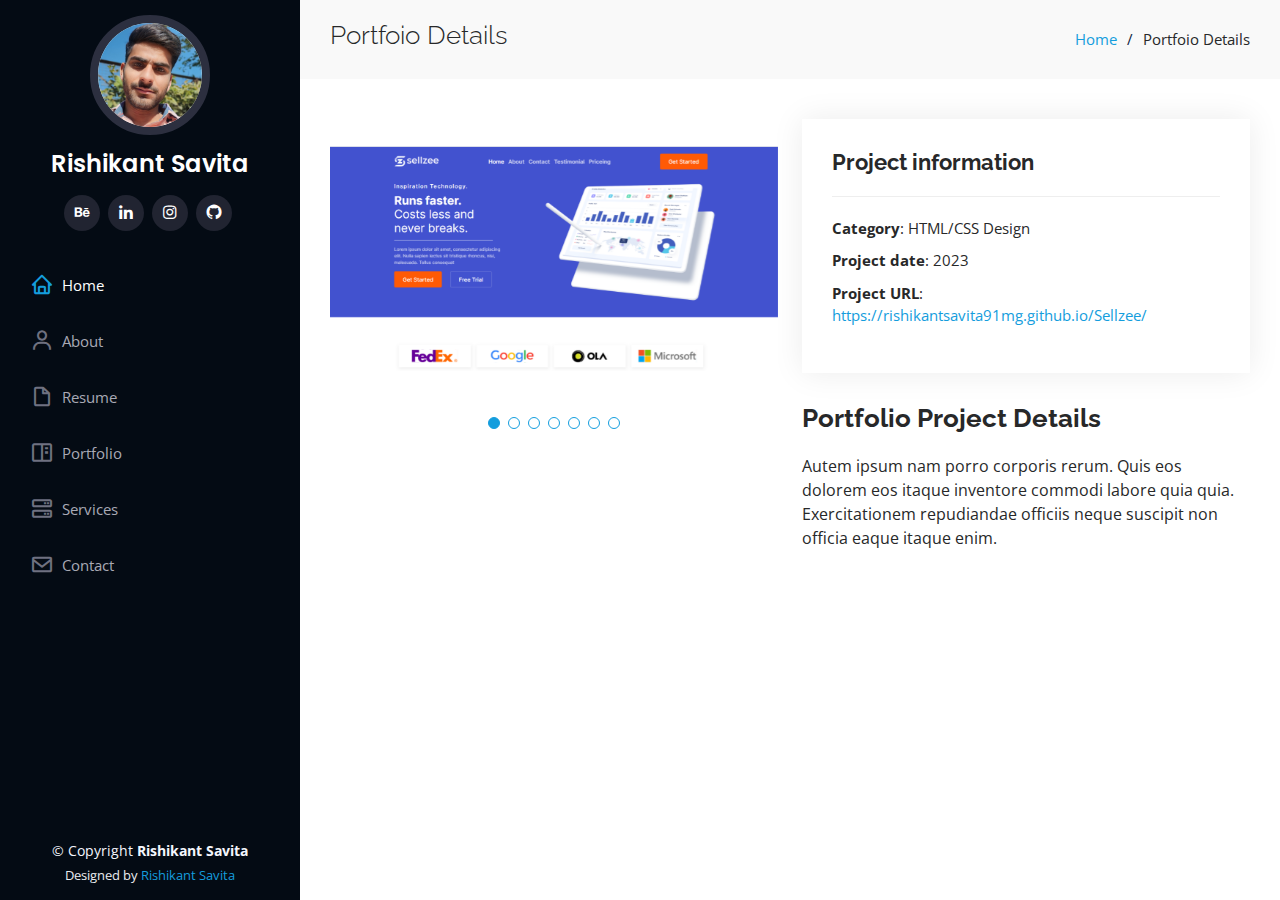
<file: portfolio-details-5th.html>
<!DOCTYPE html>
<html lang="en">

<head>
  <meta charset="utf-8">
  <meta content="width=device-width, initial-scale=1.0" name="viewport">

  <title>Rishikant Savita | Live Project</title>
  <meta content="" name="description">
  <meta content="" name="keywords">

  <!-- Favicons -->
  <link href="assets/img/rishi-profile-main-img.svg" rel="icon">
  <link href="assets/img/rishi-profile-main-img.svg" rel="apple-touch-icon">

  <!-- font awesome link  -->
  <link rel="stylesheet" href="https://cdnjs.cloudflare.com/ajax/libs/font-awesome/4.7.0/css/font-awesome.min.css">

  <!-- Google Fonts -->
  <link
    href="https://fonts.googleapis.com/css?family=Open+Sans:300,300i,400,400i,600,600i,700,700i|Raleway:300,300i,400,400i,500,500i,600,600i,700,700i|Poppins:300,300i,400,400i,500,500i,600,600i,700,700i"
    rel="stylesheet">

  <!-- Vendor CSS Files -->
  <link href="assets/vendor/aos/aos.css" rel="stylesheet">
  <link href="assets/vendor/bootstrap/css/bootstrap.min.css" rel="stylesheet">
  <link href="assets/vendor/bootstrap-icons/bootstrap-icons.css" rel="stylesheet">
  <link href="assets/vendor/boxicons/css/boxicons.min.css" rel="stylesheet">
  <link href="assets/vendor/glightbox/css/glightbox.min.css" rel="stylesheet">
  <link href="assets/vendor/swiper/swiper-bundle.min.css" rel="stylesheet">

  <!-- Template Main CSS File -->
  <link href="assets/css/style.css" rel="stylesheet">

</head>

<body>

  <!-- ======= Mobile nav toggle button ======= -->
  <i class="bi bi-list mobile-nav-toggle d-xl-none"></i>

  <!-- ======= Header ======= -->
  <header id="header">
    <div class="d-flex flex-column">
      <div class="profile">
        <img src="assets/img/rishi-profile-main-img.svg" alt="" class="img-fluid rounded-circle">
        <h1 class="text-light"><a href="index.html">Rishikant Savita</a></h1>
        <div class="social-links mt-3 text-center">
          <a href="https://www.behance.net/rishikantsavita85/" class="behance"><i class="bx bxl-behance"
              aria-hidden="true"></i></a>
          <a href="https://www.linkedin.com/in/rishikantsavita88/" class="linkedin"><i class="bx bxl-linkedin"></i></a>
          <a href="https://www.instagram.com/rishikanthere/" class="instagram"><i class="bx bxl-instagram"></i></a>
          <a href="https://github.com/rishikantsavita91mg" class="github"><i class="bx bxl-github"></i></a>
        </div>
      </div>
      <nav id="navbar" class="nav-menu navbar">
        <ul>
          <li><a href="#hero" class="nav-link scrollto active"><i class="bx bx-home"></i> <span>Home</span></a></li>
          <li><a href="#about" class="nav-link scrollto"><i class="bx bx-user"></i> <span>About</span></a></li>
          <li><a href="#resume" class="nav-link scrollto"><i class="bx bx-file-blank"></i> <span>Resume</span></a></li>
          <li><a href="#portfolio" class="nav-link scrollto"><i class="bx bx-book-content"></i>
              <span>Portfolio</span></a></li>
          <li><a href="#services" class="nav-link scrollto"><i class="bx bx-server"></i> <span>Services</span></a></li>
          <li><a href="#contact" class="nav-link scrollto"><i class="bx bx-envelope"></i> <span>Contact</span></a></li>
        </ul>
      </nav><!-- .nav-menu -->
    </div>
  </header><!-- End Header -->

  <main id="main">

    <!-- ======= Breadcrumbs ======= -->
    <section id="breadcrumbs" class="breadcrumbs">
      <div class="container">
        <div class="d-flex justify-content-between align-items-center">
          <h2>Portfoio Details</h2>
          <ol>
            <li><a href="index.html">Home</a></li>
            <li>Portfoio Details</li>
          </ol>
        </div>
      </div>
    </section><!-- End Breadcrumbs -->

    <!-- ======= Portfolio Details Section ======= -->
    <section id="portfolio-details" class="portfolio-details">
      <div class="container">
        <div class="row gy-4">
          <div class="col-lg-6">
            <div class="portfolio-details-slider swiper">
              <div class="swiper-wrapper align-items-center">
                <div class="swiper-slide">
                  <img src="assets/img/live-porfolio-images/sellzee-1.PNG" alt="">
                </div>
                <div class="swiper-slide">
                  <img src="assets/img/live-porfolio-images/sellzee-2.PNG" alt="">
                </div>
                <div class="swiper-slide">
                  <img src="assets/img/live-porfolio-images/sellzee-3.PNG" alt="">
                </div>
                <div class="swiper-slide">
                  <img src="assets/img/live-porfolio-images/sellzee-4.PNG" alt="">
                </div>
                <div class="swiper-slide">
                  <img src="assets/img/live-porfolio-images/sellzee-5.PNG" alt="">
                </div>
                <div class="swiper-slide">
                  <img src="assets/img/live-porfolio-images/sellzee-6.PNG" alt="">
                </div>
                <div class="swiper-slide">
                  <img src="assets/img/live-porfolio-images/sellzee-7.PNG" alt="">
                </div>
              </div>
              <div class="swiper-pagination"></div>
            </div>
          </div>
          <div class="col-lg-6">
            <div class="portfolio-info">
              <h3>Project information</h3>
              <ul>
                <li><strong>Category</strong>: HTML/CSS Design</li>
                <li><strong>Project date</strong>: 2023</li>
                <li><strong>Project URL</strong>: <a href="https://rishikantsavita91mg.github.io/Sellzee/"
                    target="_blank">https://rishikantsavita91mg.github.io/Sellzee/</a></li>
              </ul>
            </div>
            <div class="portfolio-description">
              <h2>Portfolio Project Details</h2>
              <p>
                Autem ipsum nam porro corporis rerum. Quis eos dolorem eos itaque inventore commodi labore quia quia.
                Exercitationem repudiandae officiis neque suscipit non officia eaque itaque enim.
              </p>
            </div>
          </div>
        </div>
      </div>
    </section><!-- End Portfolio Details Section -->

  </main><!-- End #main -->

  <!-- ======= Footer ======= -->
  <footer id="footer">
    <div class="container">
      <div class="copyright">
        &copy; Copyright <strong><span>Rishikant Savita</span></strong>
      </div>
      <div class="credits">
        Designed by <a href="https://rishikantsavita.com/">Rishikant Savita</a>
      </div>
    </div>
  </footer><!-- End  Footer -->

  <a href="#" class="back-to-top d-flex align-items-center justify-content-center"><i
      class="bi bi-arrow-up-short"></i></a>

  <!-- Vendor JS Files -->
  <script src="assets/vendor/purecounter/purecounter_vanilla.js"></script>
  <script src="assets/vendor/aos/aos.js"></script>
  <script src="assets/vendor/bootstrap/js/bootstrap.bundle.min.js"></script>
  <script src="assets/vendor/glightbox/js/glightbox.min.js"></script>
  <script src="assets/vendor/isotope-layout/isotope.pkgd.min.js"></script>
  <script src="assets/vendor/swiper/swiper-bundle.min.js"></script>
  <script src="assets/vendor/typed.js/typed.umd.js"></script>
  <script src="assets/vendor/waypoints/noframework.waypoints.js"></script>
  <script src="assets/vendor/php-email-form/validate.js"></script>

  <!-- Template Main JS File -->
  <script src="assets/js/main.js"></script>

</body>

</html>
</file>
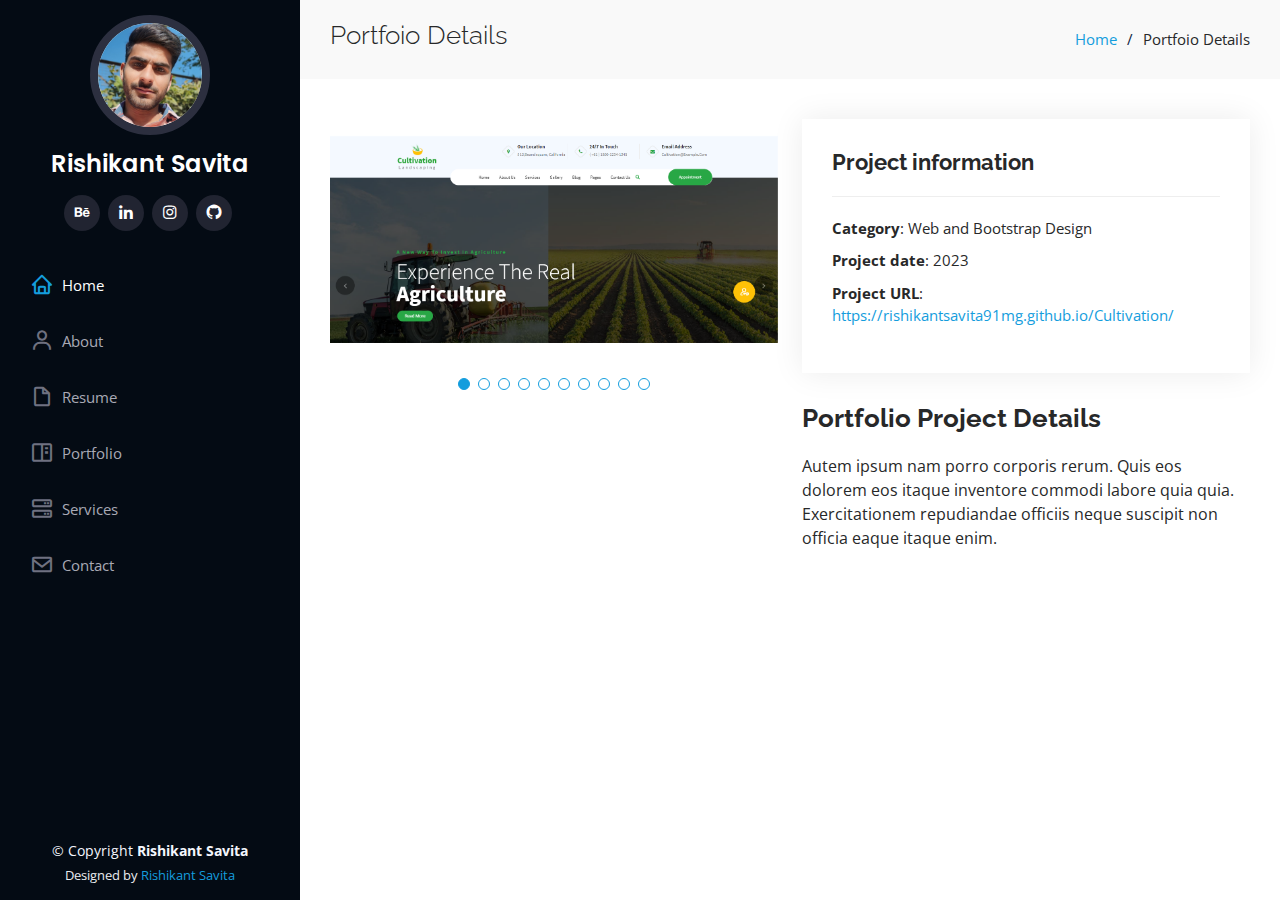
<file: portfolio-details-6th.html>
<!DOCTYPE html>
<html lang="en">

<head>
  <meta charset="utf-8">
  <meta content="width=device-width, initial-scale=1.0" name="viewport">

  <title>Rishikant Savita Portfolio</title>
  <meta content="" name="description">
  <meta content="" name="keywords">

  <!-- Favicons -->
  <link href="assets/img/rishi-profile-main-img.svg" rel="icon">
  <link href="assets/img/rishi-profile-main-img.svg" rel="apple-touch-icon">

  <!-- font awesome link  -->
  <link rel="stylesheet" href="https://cdnjs.cloudflare.com/ajax/libs/font-awesome/4.7.0/css/font-awesome.min.css">

  <!-- Google Fonts -->
  <link
    href="https://fonts.googleapis.com/css?family=Open+Sans:300,300i,400,400i,600,600i,700,700i|Raleway:300,300i,400,400i,500,500i,600,600i,700,700i|Poppins:300,300i,400,400i,500,500i,600,600i,700,700i"
    rel="stylesheet">

  <!-- Vendor CSS Files -->
  <link href="assets/vendor/aos/aos.css" rel="stylesheet">
  <link href="assets/vendor/bootstrap/css/bootstrap.min.css" rel="stylesheet">
  <link href="assets/vendor/bootstrap-icons/bootstrap-icons.css" rel="stylesheet">
  <link href="assets/vendor/boxicons/css/boxicons.min.css" rel="stylesheet">
  <link href="assets/vendor/glightbox/css/glightbox.min.css" rel="stylesheet">
  <link href="assets/vendor/swiper/swiper-bundle.min.css" rel="stylesheet">

  <!-- Template Main CSS File -->
  <link href="assets/css/style.css" rel="stylesheet">

</head>

<body>

  <!-- ======= Mobile nav toggle button ======= -->
  <i class="bi bi-list mobile-nav-toggle d-xl-none"></i>

  <!-- ======= Header ======= -->
  <header id="header">
    <div class="d-flex flex-column">
      <div class="profile">
        <img src="assets/img/rishi-profile-main-img.svg" alt="" class="img-fluid rounded-circle">
        <h1 class="text-light"><a href="index.html">Rishikant Savita</a></h1>
        <div class="social-links mt-3 text-center">
          <a href="https://www.behance.net/rishikantsavita85/" class="behance"><i class="bx bxl-behance"
              aria-hidden="true"></i></a>
          <a href="https://www.linkedin.com/in/rishikantsavita88/" class="linkedin"><i class="bx bxl-linkedin"></i></a>
          <a href="https://www.instagram.com/rishikanthere/" class="instagram"><i class="bx bxl-instagram"></i></a>
          <a href="https://github.com/rishikantsavita91mg" class="github"><i class="bx bxl-github"></i></a>
        </div>
      </div>
      <nav id="navbar" class="nav-menu navbar">
        <ul>
          <li><a href="#hero" class="nav-link scrollto active"><i class="bx bx-home"></i> <span>Home</span></a></li>
          <li><a href="#about" class="nav-link scrollto"><i class="bx bx-user"></i> <span>About</span></a></li>
          <li><a href="#resume" class="nav-link scrollto"><i class="bx bx-file-blank"></i> <span>Resume</span></a></li>
          <li><a href="#portfolio" class="nav-link scrollto"><i class="bx bx-book-content"></i>
              <span>Portfolio</span></a></li>
          <li><a href="#services" class="nav-link scrollto"><i class="bx bx-server"></i> <span>Services</span></a></li>
          <li><a href="#contact" class="nav-link scrollto"><i class="bx bx-envelope"></i> <span>Contact</span></a></li>
        </ul>
      </nav><!-- .nav-menu -->
    </div>
  </header><!-- End Header -->

  <main id="main">
    <!-- ======= Breadcrumbs ======= -->
    <section id="breadcrumbs" class="breadcrumbs">
      <div class="container">
        <div class="d-flex justify-content-between align-items-center">
          <h2>Portfoio Details</h2>
          <ol>
            <li><a href="index.html">Home</a></li>
            <li>Portfoio Details</li>
          </ol>
        </div>
      </div>
    </section><!-- End Breadcrumbs -->

    <!-- ======= Portfolio Details Section ======= -->
    <section id="portfolio-details" class="portfolio-details">
      <div class="container">
        <div class="row gy-4">
          <div class="col-lg-6">
            <div class="portfolio-details-slider swiper">
              <div class="swiper-wrapper align-items-center">
                <div class="swiper-slide">
                  <img src="assets/img/live-porfolio-images/cultivation-1.PNG" alt="">
                </div>
                <div class="swiper-slide">
                  <img src="assets/img/live-porfolio-images/cultivation-2.PNG" alt="">
                </div>
                <div class="swiper-slide">
                  <img src="assets/img/live-porfolio-images/cultivation-3.PNG" alt="">
                </div>
                <div class="swiper-slide">
                  <img src="assets/img/live-porfolio-images/cultivation-4.PNG" alt="">
                </div>
                <div class="swiper-slide">
                  <img src="assets/img/live-porfolio-images/cultivation-5.PNG" alt="">
                </div>
                <div class="swiper-slide">
                  <img src="assets/img/live-porfolio-images/cultivation-6.PNG" alt="">
                </div>
                <div class="swiper-slide">
                  <img src="assets/img/live-porfolio-images/cultivation-7.PNG" alt="">
                </div>
                <div class="swiper-slide">
                  <img src="assets/img/live-porfolio-images/cultivation-8.PNG" alt="">
                </div>
                <div class="swiper-slide">
                  <img src="assets/img/live-porfolio-images/cultivation-9.PNG" alt="">
                </div>
                <div class="swiper-slide">
                  <img src="assets/img/live-porfolio-images/cultivation-10.PNG" alt="">
                </div>
              </div>
              <div class="swiper-pagination"></div>
            </div>
          </div>
          <div class="col-lg-6">
            <div class="portfolio-info">
              <h3>Project information</h3>
              <ul>
                <li><strong>Category</strong>: Web and Bootstrap Design</li>
                <li><strong>Project date</strong>: 2023</li>
                <li><strong>Project URL</strong>: <a href="https://rishikantsavita91mg.github.io/Cultivation/"
                    target="_blank">https://rishikantsavita91mg.github.io/Cultivation/</a></li>
              </ul>
            </div>
            <div class="portfolio-description">
              <h2>Portfolio Project Details</h2>
              <p>
                Autem ipsum nam porro corporis rerum. Quis eos dolorem eos itaque inventore commodi labore quia quia.
                Exercitationem repudiandae officiis neque suscipit non officia eaque itaque enim.
              </p>
            </div>
          </div>
        </div>
      </div>
    </section><!-- End Portfolio Details Section -->

  </main><!-- End #main -->

  <!-- ======= Footer ======= -->
  <footer id="footer">
    <div class="container">
      <div class="copyright">
        &copy; Copyright <strong><span>Rishikant Savita</span></strong>
      </div>
      <div class="credits">
        Designed by <a href="https://rishikantsavita.com/">Rishikant Savita</a>
      </div>
    </div>
  </footer><!-- End  Footer -->

  <a href="#" class="back-to-top d-flex align-items-center justify-content-center"><i
      class="bi bi-arrow-up-short"></i></a>

  <!-- Vendor JS Files -->
  <script src="assets/vendor/purecounter/purecounter_vanilla.js"></script>
  <script src="assets/vendor/aos/aos.js"></script>
  <script src="assets/vendor/bootstrap/js/bootstrap.bundle.min.js"></script>
  <script src="assets/vendor/glightbox/js/glightbox.min.js"></script>
  <script src="assets/vendor/isotope-layout/isotope.pkgd.min.js"></script>
  <script src="assets/vendor/swiper/swiper-bundle.min.js"></script>
  <script src="assets/vendor/typed.js/typed.umd.js"></script>
  <script src="assets/vendor/waypoints/noframework.waypoints.js"></script>
  <script src="assets/vendor/php-email-form/validate.js"></script>

  <!-- Template Main JS File -->
  <script src="assets/js/main.js"></script>

</body>

</html>
</file>
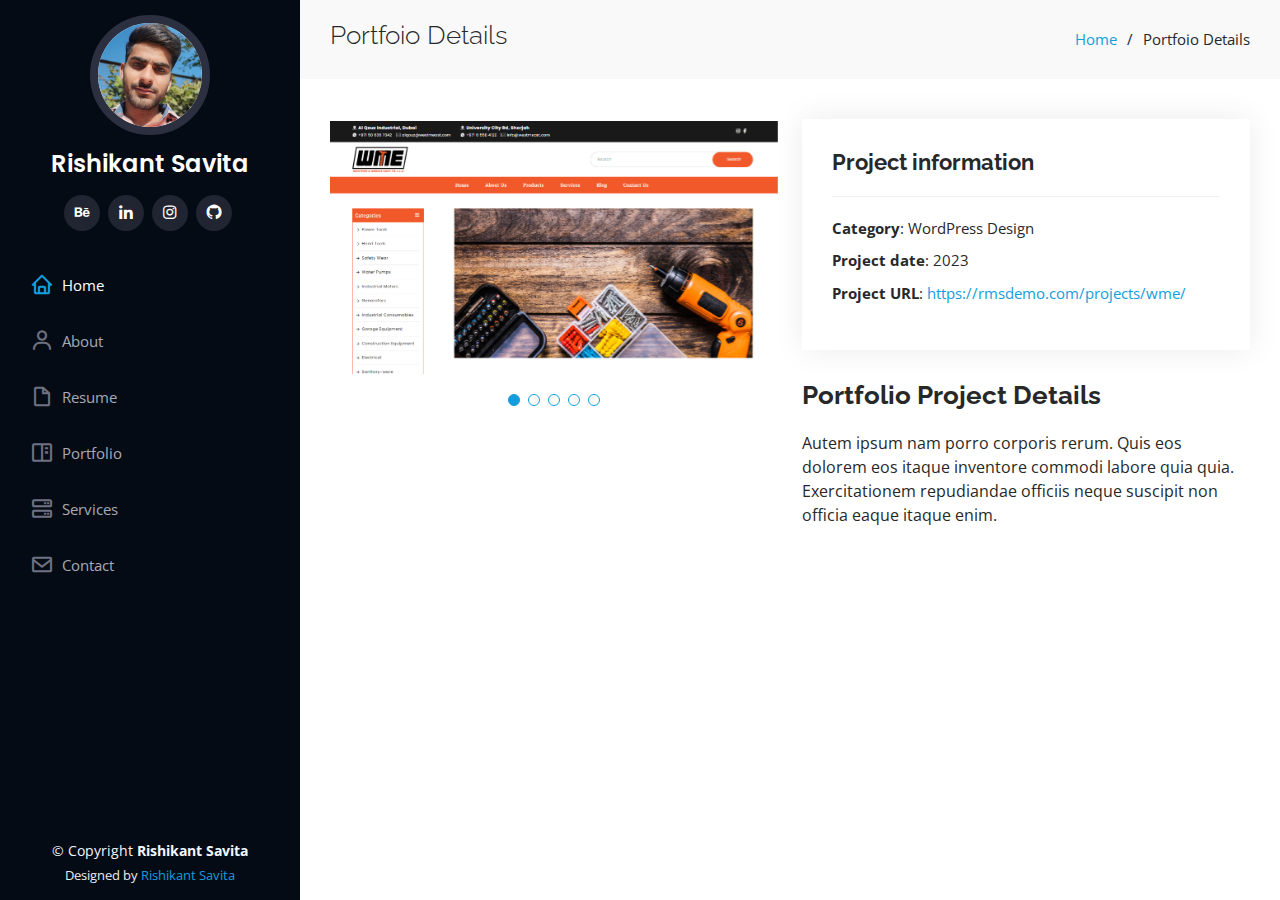
<file: portfolio-details-7th.html>
<!DOCTYPE html>
<html lang="en">

<head>
  <meta charset="utf-8">
  <meta content="width=device-width, initial-scale=1.0" name="viewport">

  <title>Rishikant Savita | Live Project</title>
  <meta content="" name="description">
  <meta content="" name="keywords">

  <!-- Favicons -->
  <link href="assets/img/rishi-profile-main-img.svg" rel="icon">
  <link href="assets/img/rishi-profile-main-img.svg" rel="apple-touch-icon">

  <!-- font awesome link  -->
  <link rel="stylesheet" href="https://cdnjs.cloudflare.com/ajax/libs/font-awesome/4.7.0/css/font-awesome.min.css">

  <!-- Google Fonts -->
  <link
    href="https://fonts.googleapis.com/css?family=Open+Sans:300,300i,400,400i,600,600i,700,700i|Raleway:300,300i,400,400i,500,500i,600,600i,700,700i|Poppins:300,300i,400,400i,500,500i,600,600i,700,700i"
    rel="stylesheet">

  <!-- Vendor CSS Files -->
  <link href="assets/vendor/aos/aos.css" rel="stylesheet">
  <link href="assets/vendor/bootstrap/css/bootstrap.min.css" rel="stylesheet">
  <link href="assets/vendor/bootstrap-icons/bootstrap-icons.css" rel="stylesheet">
  <link href="assets/vendor/boxicons/css/boxicons.min.css" rel="stylesheet">
  <link href="assets/vendor/glightbox/css/glightbox.min.css" rel="stylesheet">
  <link href="assets/vendor/swiper/swiper-bundle.min.css" rel="stylesheet">

  <!-- Template Main CSS File -->
  <link href="assets/css/style.css" rel="stylesheet">

</head>

<body>

  <!-- ======= Mobile nav toggle button ======= -->
  <i class="bi bi-list mobile-nav-toggle d-xl-none"></i>

  <!-- ======= Header ======= -->
  <header id="header">
    <div class="d-flex flex-column">

      <div class="profile">
        <img src="assets/img/rishi-profile-main-img.svg" alt="" class="img-fluid rounded-circle">
        <h1 class="text-light"><a href="index.html">Rishikant Savita</a></h1>
        <div class="social-links mt-3 text-center">
          <a href="https://www.behance.net/rishikantsavita85/" class="behance"><i class="bx bxl-behance"
              aria-hidden="true"></i></a>
          <a href="https://www.linkedin.com/in/rishikantsavita88/" class="linkedin"><i class="bx bxl-linkedin"></i></a>
          <a href="https://www.instagram.com/rishikanthere/" class="instagram"><i class="bx bxl-instagram"></i></a>
          <a href="https://github.com/rishikantsavita91mg" class="github"><i class="bx bxl-github"></i></a>
        </div>
      </div>

      <nav id="navbar" class="nav-menu navbar">
        <ul>
          <li><a href="#hero" class="nav-link scrollto active"><i class="bx bx-home"></i> <span>Home</span></a></li>
          <li><a href="#about" class="nav-link scrollto"><i class="bx bx-user"></i> <span>About</span></a></li>
          <li><a href="#resume" class="nav-link scrollto"><i class="bx bx-file-blank"></i> <span>Resume</span></a></li>
          <li><a href="#portfolio" class="nav-link scrollto"><i class="bx bx-book-content"></i><span>Portfolio</span></a></li>
          <li><a href="#services" class="nav-link scrollto"><i class="bx bx-server"></i> <span>Services</span></a></li>
          <li><a href="#contact" class="nav-link scrollto"><i class="bx bx-envelope"></i> <span>Contact</span></a></li>
        </ul>
      </nav><!-- .nav-menu -->
    </div>
  </header><!-- End Header -->

  <main id="main">
    
    <!-- ======= Breadcrumbs ======= -->
    <section id="breadcrumbs" class="breadcrumbs">
      <div class="container">

        <div class="d-flex justify-content-between align-items-center">
          <h2>Portfoio Details</h2>
          <ol>
            <li><a href="index.html">Home</a></li>
            <li>Portfoio Details</li>
          </ol>
        </div>
      </div>
    </section><!-- End Breadcrumbs -->

    <!-- ======= Portfolio Details Section ======= -->
    <section id="portfolio-details" class="portfolio-details">
      <div class="container">
        <div class="row gy-4">
          <div class="col-lg-6">
            <div class="portfolio-details-slider swiper">
              <div class="swiper-wrapper align-items-center">
                <div class="swiper-slide">
                  <img src="assets/img/live-porfolio-images/rms-demo-1.PNG" alt="">
                </div>
                <div class="swiper-slide">
                  <img src="assets/img/live-porfolio-images/rms-demo-2.PNG" alt="">
                </div>
                <div class="swiper-slide">
                  <img src="assets/img/live-porfolio-images/rms-demo-3.PNG" alt="">
                </div>
                <div class="swiper-slide">
                  <img src="assets/img/live-porfolio-images/rms-demo-4.PNG" alt="">
                </div>
                <div class="swiper-slide">
                  <img src="assets/img/live-porfolio-images/rms-demo-5.PNG" alt="">
                </div>
              </div>
              <div class="swiper-pagination"></div>
            </div>
          </div>
          <div class="col-lg-6">
            <div class="portfolio-info">
              <h3>Project information</h3>
              <ul>
                <li><strong>Category</strong>: WordPress Design</li>
                <li><strong>Project date</strong>: 2023</li>
                <li><strong>Project URL</strong>: <a href="https://rmsdemo.com/projects/wme/"
                    target="_blank">https://rmsdemo.com/projects/wme/</a></li>
              </ul>
            </div>
            <div class="portfolio-description">
              <h2>Portfolio Project Details</h2>
              <p>
                Autem ipsum nam porro corporis rerum. Quis eos dolorem eos itaque inventore commodi labore quia quia.
                Exercitationem repudiandae officiis neque suscipit non officia eaque itaque enim.
              </p>
            </div>
          </div>
        </div>
      </div>
    </section><!-- End Portfolio Details Section -->

  </main><!-- End #main -->

  <!-- ======= Footer ======= -->
  <footer id="footer">
    <div class="container">
      <div class="copyright">
        &copy; Copyright <strong><span>Rishikant Savita</span></strong>
      </div>
      <div class="credits">
        Designed by <a href="https://rishikantsavita.com/">Rishikant Savita</a>
      </div>
    </div>
  </footer><!-- End  Footer -->

  <a href="#" class="back-to-top d-flex align-items-center justify-content-center"><i
      class="bi bi-arrow-up-short"></i></a>

  <!-- Vendor JS Files -->
  <script src="assets/vendor/purecounter/purecounter_vanilla.js"></script>
  <script src="assets/vendor/aos/aos.js"></script>
  <script src="assets/vendor/bootstrap/js/bootstrap.bundle.min.js"></script>
  <script src="assets/vendor/glightbox/js/glightbox.min.js"></script>
  <script src="assets/vendor/isotope-layout/isotope.pkgd.min.js"></script>
  <script src="assets/vendor/swiper/swiper-bundle.min.js"></script>
  <script src="assets/vendor/typed.js/typed.umd.js"></script>
  <script src="assets/vendor/waypoints/noframework.waypoints.js"></script>
  <script src="assets/vendor/php-email-form/validate.js"></script>

  <!-- Template Main JS File -->
  <script src="assets/js/main.js"></script>

</body>

</html>
</file>
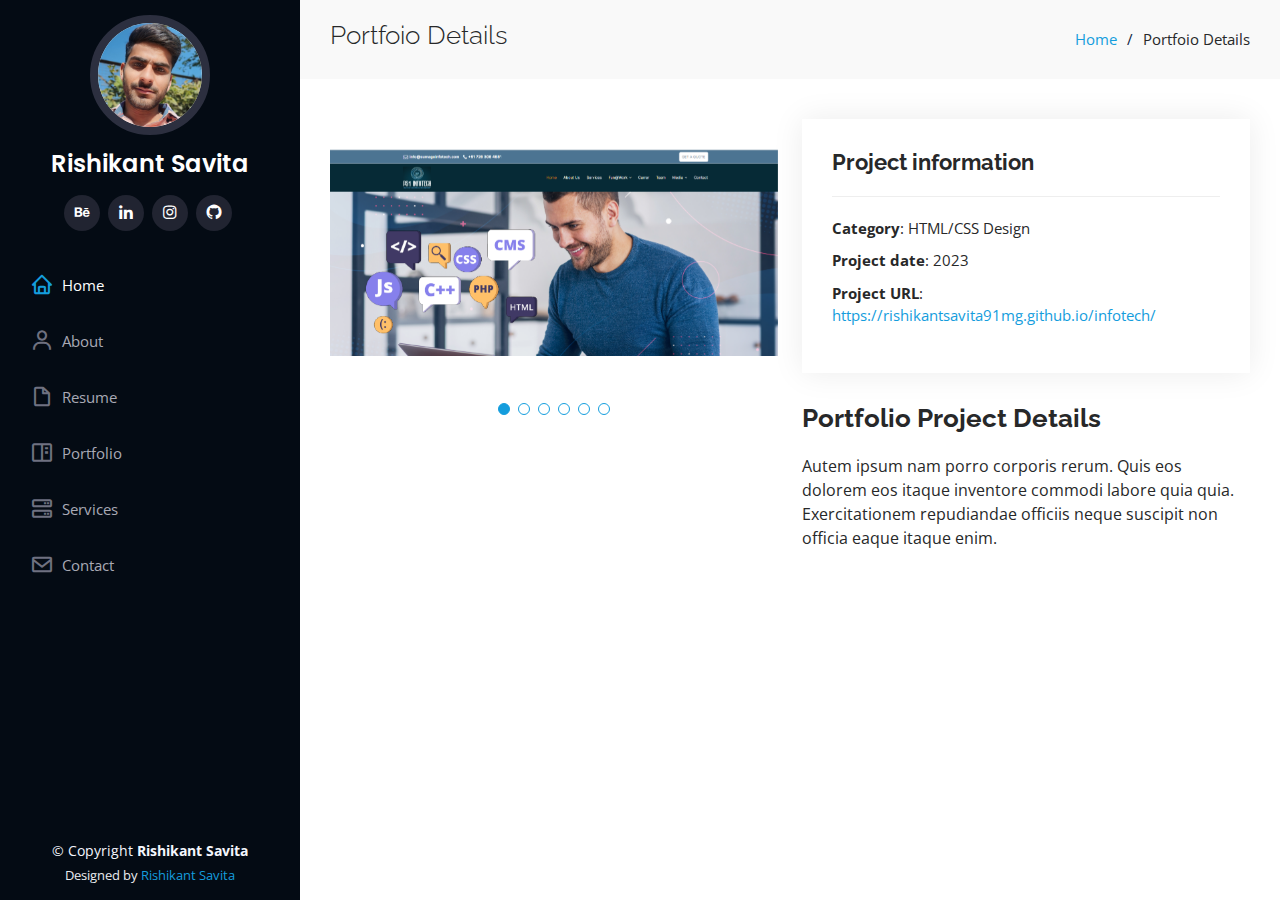
<file: portfolio-details-8th.html>
<!DOCTYPE html>
<html lang="en">

<head>
  <meta charset="utf-8">
  <meta content="width=device-width, initial-scale=1.0" name="viewport">

  <title>Rishikant Savita | Live Project</title>
  <meta content="" name="description">
  <meta content="" name="keywords">

  <!-- Favicons -->
  <link href="assets/img/rishi-profile-main-img.svg" rel="icon">
  <link href="assets/img/rishi-profile-main-img.svg" rel="apple-touch-icon">

  <!-- font awesome link  -->
  <link rel="stylesheet" href="https://cdnjs.cloudflare.com/ajax/libs/font-awesome/4.7.0/css/font-awesome.min.css">

  <!-- Google Fonts -->
  <link href="https://fonts.googleapis.com/css?family=Open+Sans:300,300i,400,400i,600,600i,700,700i|Raleway:300,300i,400,400i,500,500i,600,600i,700,700i|Poppins:300,300i,400,400i,500,500i,600,600i,700,700i" rel="stylesheet">

  <!-- Vendor CSS Files -->
  <link href="assets/vendor/aos/aos.css" rel="stylesheet">
  <link href="assets/vendor/bootstrap/css/bootstrap.min.css" rel="stylesheet">
  <link href="assets/vendor/bootstrap-icons/bootstrap-icons.css" rel="stylesheet">
  <link href="assets/vendor/boxicons/css/boxicons.min.css" rel="stylesheet">
  <link href="assets/vendor/glightbox/css/glightbox.min.css" rel="stylesheet">
  <link href="assets/vendor/swiper/swiper-bundle.min.css" rel="stylesheet">

  <!-- Template Main CSS File -->
  <link href="assets/css/style.css" rel="stylesheet">

</head>

<body>

  <!-- ======= Mobile nav toggle button ======= -->
  <i class="bi bi-list mobile-nav-toggle d-xl-none"></i>

  <!-- ======= Header ======= -->
  <header id="header">
    <div class="d-flex flex-column">
      <div class="profile">
        <img src="assets/img/rishi-profile-main-img.svg" alt="" class="img-fluid rounded-circle">
        <h1 class="text-light"><a href="index.html">Rishikant Savita</a></h1>
        <div class="social-links mt-3 text-center">
          <a href="https://www.behance.net/rishikantsavita85/" class="behance"><i class="bx bxl-behance" aria-hidden="true"></i></a>
          <a href="https://www.linkedin.com/in/rishikantsavita88/" class="linkedin"><i class="bx bxl-linkedin"></i></a>
          <a href="https://www.instagram.com/rishikanthere/" class="instagram"><i class="bx bxl-instagram"></i></a>
          <a href="https://github.com/rishikantsavita91mg" class="github"><i class="bx bxl-github"></i></a>
        </div>
      </div>
      <nav id="navbar" class="nav-menu navbar">
        <ul>
          <li><a href="#hero" class="nav-link scrollto active"><i class="bx bx-home"></i> <span>Home</span></a></li>
          <li><a href="#about" class="nav-link scrollto"><i class="bx bx-user"></i> <span>About</span></a></li>
          <li><a href="#resume" class="nav-link scrollto"><i class="bx bx-file-blank"></i> <span>Resume</span></a></li>
          <li><a href="#portfolio" class="nav-link scrollto"><i class="bx bx-book-content"></i> <span>Portfolio</span></a></li>
          <li><a href="#services" class="nav-link scrollto"><i class="bx bx-server"></i> <span>Services</span></a></li>
          <li><a href="#contact" class="nav-link scrollto"><i class="bx bx-envelope"></i> <span>Contact</span></a></li>
        </ul>
      </nav><!-- .nav-menu -->
    </div>
  </header><!-- End Header -->

  <main id="main">

    <!-- ======= Breadcrumbs ======= -->
    <section id="breadcrumbs" class="breadcrumbs">
      <div class="container">
        <div class="d-flex justify-content-between align-items-center">
          <h2>Portfoio Details</h2>
          <ol>
            <li><a href="index.html">Home</a></li>
            <li>Portfoio Details</li>
          </ol>
        </div>
      </div>
    </section><!-- End Breadcrumbs -->

    <!-- ======= Portfolio Details Section ======= -->
    <section id="portfolio-details" class="portfolio-details">
      <div class="container">
        <div class="row gy-4">
          <div class="col-lg-6">
            <div class="portfolio-details-slider swiper">
              <div class="swiper-wrapper align-items-center">
                <div class="swiper-slide">
                  <img src="assets/img/live-porfolio-images/infotech-1.PNG" alt="">
                </div>
                <div class="swiper-slide">
                  <img src="assets/img/live-porfolio-images/infotech-2.PNG" alt="">
                </div>
                <div class="swiper-slide">
                  <img src="assets/img/live-porfolio-images/infotech-3.PNG" alt="">
                </div>
                <div class="swiper-slide">
                  <img src="assets/img/live-porfolio-images/infotech-4.PNG" alt="">
                </div>
                <div class="swiper-slide">
                  <img src="assets/img/live-porfolio-images/infotech-5.PNG" alt="">
                </div>
                <div class="swiper-slide">
                  <img src="assets/img/live-porfolio-images/infotech-6.PNG" alt="">
                </div>
              </div>
              <div class="swiper-pagination"></div>
            </div>
          </div>
          <div class="col-lg-6">
            <div class="portfolio-info">
              <h3>Project information</h3>
              <ul>
                <li><strong>Category</strong>: HTML/CSS Design</li>
                <li><strong>Project date</strong>: 2023</li>
                <li><strong>Project URL</strong>: <a href="https://rishikantsavita91mg.github.io/infotech/" target="_blank">
                  https://rishikantsavita91mg.github.io/infotech/</a></li>
              </ul>
            </div>
            <div class="portfolio-description">
              <h2>Portfolio Project Details</h2>
              <p>
                Autem ipsum nam porro corporis rerum. Quis eos dolorem eos itaque inventore commodi labore quia quia. Exercitationem repudiandae officiis neque suscipit non officia eaque itaque enim.
              </p>
            </div>
          </div>
        </div>
      </div>
    </section><!-- End Portfolio Details Section -->

  </main><!-- End #main -->

  <!-- ======= Footer ======= -->
  <footer id="footer">
    <div class="container">
      <div class="copyright">
        &copy; Copyright <strong><span>Rishikant Savita</span></strong>
      </div>
      <div class="credits">
        Designed by <a href="https://rishikantsavita.com/">Rishikant Savita</a>
      </div>
    </div>
  </footer><!-- End  Footer -->

  <a href="#" class="back-to-top d-flex align-items-center justify-content-center"><i class="bi bi-arrow-up-short"></i></a>

  <!-- Vendor JS Files -->
  <script src="assets/vendor/purecounter/purecounter_vanilla.js"></script>
  <script src="assets/vendor/aos/aos.js"></script>
  <script src="assets/vendor/bootstrap/js/bootstrap.bundle.min.js"></script>
  <script src="assets/vendor/glightbox/js/glightbox.min.js"></script>
  <script src="assets/vendor/isotope-layout/isotope.pkgd.min.js"></script>
  <script src="assets/vendor/swiper/swiper-bundle.min.js"></script>
  <script src="assets/vendor/typed.js/typed.umd.js"></script>
  <script src="assets/vendor/waypoints/noframework.waypoints.js"></script>
  <script src="assets/vendor/php-email-form/validate.js"></script>

  <!-- Template Main JS File -->
  <script src="assets/js/main.js"></script>

</body>

</html>
</file>
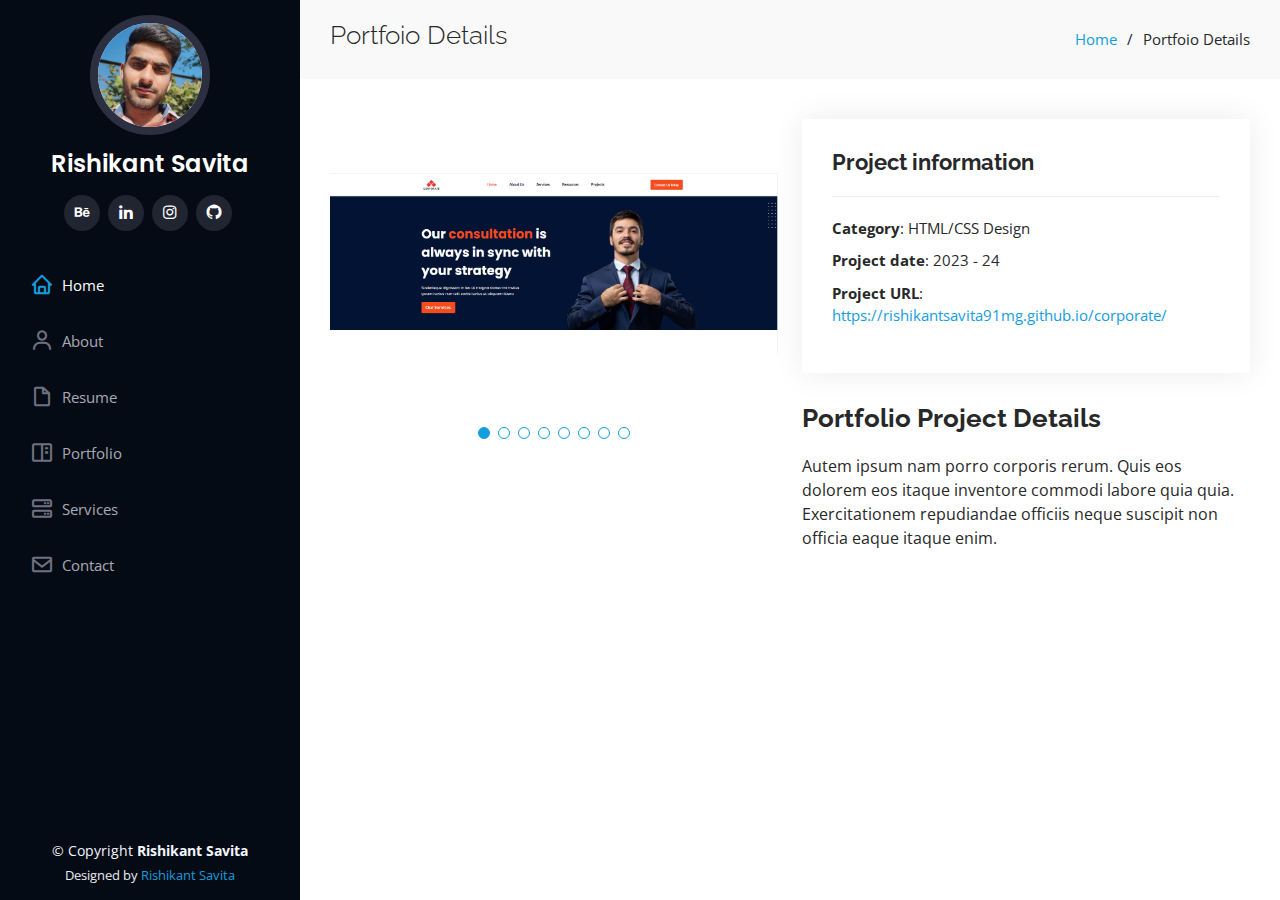
<file: portfolio-details-9th.html>
<!DOCTYPE html>
<html lang="en">

<head>
  <meta charset="utf-8">
  <meta content="width=device-width, initial-scale=1.0" name="viewport">

  <title>Rishikant Savita | Live Project</title>
  <meta content="" name="description">
  <meta content="" name="keywords">

  <!-- Favicons -->
  <link href="assets/img/rishi-profile-main-img.svg" rel="icon">
  <link href="assets/img/rishi-profile-main-img.svg" rel="apple-touch-icon">

  <!-- font awesome link  -->
  <link rel="stylesheet" href="https://cdnjs.cloudflare.com/ajax/libs/font-awesome/4.7.0/css/font-awesome.min.css">

  <!-- Google Fonts -->
  <link
    href="https://fonts.googleapis.com/css?family=Open+Sans:300,300i,400,400i,600,600i,700,700i|Raleway:300,300i,400,400i,500,500i,600,600i,700,700i|Poppins:300,300i,400,400i,500,500i,600,600i,700,700i"
    rel="stylesheet">

  <!-- Vendor CSS Files -->
  <link href="assets/vendor/aos/aos.css" rel="stylesheet">
  <link href="assets/vendor/bootstrap/css/bootstrap.min.css" rel="stylesheet">
  <link href="assets/vendor/bootstrap-icons/bootstrap-icons.css" rel="stylesheet">
  <link href="assets/vendor/boxicons/css/boxicons.min.css" rel="stylesheet">
  <link href="assets/vendor/glightbox/css/glightbox.min.css" rel="stylesheet">
  <link href="assets/vendor/swiper/swiper-bundle.min.css" rel="stylesheet">

  <!-- Template Main CSS File -->
  <link href="assets/css/style.css" rel="stylesheet">

</head>

<body>

  <!-- ======= Mobile nav toggle button ======= -->
  <i class="bi bi-list mobile-nav-toggle d-xl-none"></i>

  <!-- ======= Header ======= -->
  <header id="header">
    <div class="d-flex flex-column">

      <div class="profile">
        <img src="assets/img/rishi-profile-main-img.svg" alt="" class="img-fluid rounded-circle">
        <h1 class="text-light"><a href="index.html">Rishikant Savita</a></h1>
        <div class="social-links mt-3 text-center">
          <a href="https://www.behance.net/rishikantsavita85/" class="behance"><i class="bx bxl-behance"
              aria-hidden="true"></i></a>
          <a href="https://www.linkedin.com/in/rishikantsavita88/" class="linkedin"><i class="bx bxl-linkedin"></i></a>
          <a href="https://www.instagram.com/rishikanthere/" class="instagram"><i class="bx bxl-instagram"></i></a>
          <a href="https://github.com/rishikantsavita91mg" class="github"><i class="bx bxl-github"></i></a>
        </div>
      </div>

      <nav id="navbar" class="nav-menu navbar">
        <ul>
          <li><a href="#hero" class="nav-link scrollto active"><i class="bx bx-home"></i> <span>Home</span></a></li>
          <li><a href="#about" class="nav-link scrollto"><i class="bx bx-user"></i> <span>About</span></a></li>
          <li><a href="#resume" class="nav-link scrollto"><i class="bx bx-file-blank"></i> <span>Resume</span></a></li>
          <li><a href="#portfolio" class="nav-link scrollto"><i class="bx bx-book-content"></i>
              <span>Portfolio</span></a></li>
          <li><a href="#services" class="nav-link scrollto"><i class="bx bx-server"></i> <span>Services</span></a></li>
          <li><a href="#contact" class="nav-link scrollto"><i class="bx bx-envelope"></i> <span>Contact</span></a></li>
        </ul>
      </nav><!-- .nav-menu -->
    </div>
  </header><!-- End Header -->

  <main id="main">

    <!-- ======= Breadcrumbs ======= -->
    <section id="breadcrumbs" class="breadcrumbs">
      <div class="container">

        <div class="d-flex justify-content-between align-items-center">
          <h2>Portfoio Details</h2>
          <ol>
            <li><a href="index.html">Home</a></li>
            <li>Portfoio Details</li>
          </ol>
        </div>

      </div>
    </section><!-- End Breadcrumbs -->

    <!-- ======= Portfolio Details Section ======= -->
    <section id="portfolio-details" class="portfolio-details">
      <div class="container">

        <div class="row gy-4">

          <div class="col-lg-6">
            <div class="portfolio-details-slider swiper">
              <div class="swiper-wrapper align-items-center">

                <div class="swiper-slide">
                  <img src="assets/img/live-porfolio-images/corporate-1.PNG" alt="">
                </div>
                <div class="swiper-slide">
                  <img src="assets/img/live-porfolio-images/corporate-2.PNG" alt="">
                </div>
                <div class="swiper-slide">
                  <img src="assets/img/live-porfolio-images/corporate-3.PNG" alt="">
                </div>
                <div class="swiper-slide">
                  <img src="assets/img/live-porfolio-images/corporate-4.PNG" alt="">
                </div>
                <div class="swiper-slide">
                  <img src="assets/img/live-porfolio-images/corporate-5.PNG" alt="">
                </div>
                <div class="swiper-slide">
                  <img src="assets/img/live-porfolio-images/corporate-6.PNG" alt="">
                </div>
                <div class="swiper-slide">
                  <img src="assets/img/live-porfolio-images/corporate-7.PNG" alt="">
                </div>
                <div class="swiper-slide">
                  <img src="assets/img/live-porfolio-images/corporate-8.PNG" alt="">
                </div>

              </div>
              <div class="swiper-pagination"></div>
            </div>
          </div>

          <div class="col-lg-6">
            <div class="portfolio-info">
              <h3>Project information</h3>
              <ul>
                <li><strong>Category</strong>: HTML/CSS Design</li>
                <li><strong>Project date</strong>: 2023 - 24</li>
                <li><strong>Project URL</strong>: <a href="https://rishikantsavita91mg.github.io/corporate/"
                    target="_blank">https://rishikantsavita91mg.github.io/corporate/</a></li>
              </ul>
            </div>
            <div class="portfolio-description">
              <h2>Portfolio Project Details</h2>
              <p>
                Autem ipsum nam porro corporis rerum. Quis eos dolorem eos itaque inventore commodi labore quia quia.
                Exercitationem repudiandae officiis neque suscipit non officia eaque itaque enim.
              </p>
            </div>
          </div>

        </div>

      </div>
    </section><!-- End Portfolio Details Section -->

  </main><!-- End #main -->

  <!-- ======= Footer ======= -->
  <footer id="footer">
    <div class="container">
      <div class="copyright">
        &copy; Copyright <strong><span>Rishikant Savita</span></strong>
      </div>
      <div class="credits">
        Designed by <a href="https://rishikantsavita.com/">Rishikant Savita</a>
      </div>
    </div>
  </footer><!-- End  Footer -->

  <a href="#" class="back-to-top d-flex align-items-center justify-content-center"><i
      class="bi bi-arrow-up-short"></i></a>

  <!-- Vendor JS Files -->
  <script src="assets/vendor/purecounter/purecounter_vanilla.js"></script>
  <script src="assets/vendor/aos/aos.js"></script>
  <script src="assets/vendor/bootstrap/js/bootstrap.bundle.min.js"></script>
  <script src="assets/vendor/glightbox/js/glightbox.min.js"></script>
  <script src="assets/vendor/isotope-layout/isotope.pkgd.min.js"></script>
  <script src="assets/vendor/swiper/swiper-bundle.min.js"></script>
  <script src="assets/vendor/typed.js/typed.umd.js"></script>
  <script src="assets/vendor/waypoints/noframework.waypoints.js"></script>
  <script src="assets/vendor/php-email-form/validate.js"></script>

  <!-- Template Main JS File -->
  <script src="assets/js/main.js"></script>

</body>

</html>
</file>
<file: assets/css/responsive.css>
@media screen and (max-width: 1399px) {
    .skill-list ul li h3 {
        font-size: 22px;
    }
    .skill-list-icon-img {
        width: 90px;
        height: 90px;
    }
}

@media screen and (max-width: 1199px) {
    .skill-list-icon-img {
        width: 80px;
        height: 85px;
    }
}

@media screen and (max-width: 991px) {
    .skill-list ul li h3 {
        font-size: 19px;
    }
    .skill-list-icon-img {
        width: 60px;
        height: 65px;
    }
}

@media screen and (max-width: 767px) {
    .skill-list ul {
        flex-wrap: wrap;
        gap: 16px;
    }

    .skill-list ul li h3 {
        font-size: 17px;
    }

    .skill-list ul li {
        width: calc(25% - 12px);
    }

    .skill-list-icon-img {
        width: 50px;
        height: 55px;
    }

}

@media screen and (max-width: 575px) {
    .skill-list ul {
        gap: 16px;
    }

    .skill-list ul li h3 {
        font-size: 16px;
        line-height: 24px;
        font-weight: 600;
    }

    .skill-list ul li {
        width: calc(50% - 8px);
    }

    .contact {
        padding-bottom: 50px;
        padding-top: 30px;
    }

}
</file>
<file: assets/css/style.css>
/**
* Template Name: iPortfolio
* Template URL: https://bootstrapmade.com/iportfolio-bootstrap-portfolio-websites-template/
* Updated: Mar 17 2024 with Bootstrap v5.3.3
* Author: BootstrapMade.com
* License: https://bootstrapmade.com/license/
*/

/*----------------  # General and Global css  --------*/
body {
  font-family: "Open Sans", sans-serif;
  color: #272829;
}

a {
  color: #149ddd;
  text-decoration: none;
}

a:hover {
  color: #37b3ed;
  text-decoration: none;
}

h1,
h2,
h3,
h4,
h5,
h6 {
  font-family: "Raleway", sans-serif;
}

/*--------------------------------------------------------------
# Back to top button
--------------------------------------------------------------*/
.back-to-top {
  position: fixed;
  visibility: hidden;
  opacity: 0;
  right: 15px;
  bottom: 15px;
  z-index: 996;
  background: #149ddd;
  width: 40px;
  height: 40px;
  border-radius: 50px;
  transition: all 0.4s;
}

.back-to-top i {
  font-size: 28px;
  color: #fff;
  line-height: 0;
}

.back-to-top:hover {
  background: #2eafec;
  color: #fff;
}

.back-to-top.active {
  visibility: visible;
  opacity: 1;
}

/*--------------------------------------------------------------
# Header
--------------------------------------------------------------*/
#header {
  position: fixed;
  top: 0;
  left: 0;
  bottom: 0;
  width: 300px;
  transition: all ease-in-out 0.5s;
  z-index: 9997;
  transition: all 0.5s;
  padding: 0 15px;
  background: #040b14;
  overflow-y: auto;
}

#header .profile img {
  margin: 15px auto;
  display: block;
  width: 120px;
  border: 8px solid #2c2f3f;
  height: 120px;
  object-fit: cover;
  object-position: center;
}

#header .profile h1 {
  font-size: 24px;
  margin: 0;
  padding: 0;
  font-weight: 600;
  -moz-text-align-last: center;
  text-align-last: center;
  font-family: "Poppins", sans-serif;
}

#header .profile h1 a,
#header .profile h1 a:hover {
  color: #fff;
  text-decoration: none;
}

#header .profile .social-links a {
  font-size: 18px;
  display: inline-block;
  background: #212431;
  color: #fff;
  line-height: 1;
  padding: 8px 0;
  margin-right: 4px;
  border-radius: 50%;
  text-align: center;
  width: 36px;
  height: 36px;
  transition: 0.3s;
}

#header .profile .social-links a:hover {
  background: #149ddd;
  color: #fff;
  text-decoration: none;
}

#main {
  margin-left: 300px;
}

.container,
.container-fluid {
  padding-left: 30px;
  padding-right: 30px;
}

@media (max-width: 1199px) {
  #header {
    left: -300px;
  }

  #main {
    margin-left: 0;
  }

  .container,
  .container-fluid {
    padding-left: 12px;
    padding-right: 12px;
  }
}

/*--------------------------------------------------------------
# Navigation Menu
--------------------------------------------------------------*/
/* Desktop Navigation */
.nav-menu {
  padding: 30px 0 0 0;
}

.nav-menu * {
  margin: 0;
  padding: 0;
  list-style: none;
}

.nav-menu>ul>li {
  position: relative;
  white-space: nowrap;
}

.nav-menu a,
.nav-menu a:focus {
  display: flex;
  align-items: center;
  color: #a8a9b4;
  padding: 12px 15px;
  margin-bottom: 8px;
  transition: 0.3s;
  font-size: 15px;
}

.nav-menu a i,
.nav-menu a:focus i {
  font-size: 24px;
  padding-right: 8px;
  color: #6f7180;
}

.nav-menu a:hover,
.nav-menu .active,
.nav-menu .active:focus,
.nav-menu li:hover>a {
  text-decoration: none;
  color: #fff;
}

.nav-menu a:hover i,
.nav-menu .active i,
.nav-menu .active:focus i,
.nav-menu li:hover>a i {
  color: #149ddd;
}

/* Mobile Navigation */
.mobile-nav-toggle {
  position: fixed;
  right: 15px;
  top: 15px;
  z-index: 9998;
  border: 0;
  font-size: 24px;
  transition: all 0.4s;
  outline: none !important;
  background-color: #149ddd;
  color: #fff;
  width: 40px;
  height: 40px;
  display: inline-flex;
  align-items: center;
  justify-content: center;
  line-height: 0;
  border-radius: 50px;
  cursor: pointer;
}

.mobile-nav-active {
  overflow: hidden;
}

.mobile-nav-active #header {
  left: 0;
}

/*--------------------------------------------------------------
# Hero Section
--------------------------------------------------------------*/
#hero {
  width: 100%;
  height: 100vh;
  background: url("../img/rishi-hero-img-3.svg") top center;
  background-size: cover;
  background-repeat: no-repeat;
  background-position: center;
}

#hero:before {
  content: "";
  background: rgba(5, 13, 24, 0.3);
  position: absolute;
  bottom: 0;
  top: 0;
  left: 0;
  right: 0;
  z-index: 1;
}

#hero .hero-container {
  position: relative;
  z-index: 2;
  min-width: 300px;
}

#hero h1 {
  margin: 0 0 10px 0;
  font-size: 64px;
  font-weight: 700;
  line-height: 56px;
  color: #fff;
}

#hero p {
  color: #fff;
  margin-bottom: 50px;
  font-size: 26px;
  font-family: "Poppins", sans-serif;
}

#hero p span {
  color: #fff;
  padding-bottom: 4px;
  letter-spacing: 1px;
  border-bottom: 3px solid #149ddd;
}

@media (min-width: 1024px) {
  #hero {
    background-attachment: fixed;
  }
}

@media (max-width: 768px) {
  #hero h1 {
    font-size: 28px;
    line-height: 36px;
  }

  #hero h2 {
    font-size: 18px;
    line-height: 24px;
    margin-bottom: 30px;
  }
}

/*--------------------------------------------------------------
# Sections General
--------------------------------------------------------------*/
section {
  padding: 60px 0;
  overflow: hidden;
}

.section-bg {
  background: #f5f8fd;
}

.section-title {
  padding-bottom: 30px;
}

.section-title h2 {
  font-size: 32px;
  font-weight: bold;
  margin-bottom: 20px;
  padding-bottom: 20px;
  position: relative;
  color: #173b6c;
}

.section-title h2::after {
  content: "";
  position: absolute;
  display: block;
  width: 50px;
  height: 3px;
  background: #149ddd;
  bottom: 0;
  left: 0;
}

.section-title p {
  margin-bottom: 0;
}

/*--------------------------------------------------------------
# About
--------------------------------------------------------------*/
.about .content h3 {
  font-weight: 700;
  font-size: 26px;
  color: #173b6c;
}

.about .content ul {
  list-style: none;
  padding: 0;
}

.about .content ul li {
  margin-bottom: 20px;
  display: flex;
  align-items: center;
}

.about .content ul strong {
  margin-right: 10px;
}

.about .content ul i {
  font-size: 16px;
  margin-right: 5px;
  color: #149ddd;
  line-height: 0;
}

.about .content p:last-child {
  margin-bottom: 0;
}

.rishi-about-img {
  width: 100%;
    height: 100%;
    max-height: 400px;
}

/*--------------------------------------------------------------
# Skills
--------------------------------------------------------------*/
.skills .progress {
  height: 60px;
  display: block;
  background: none;
  border-radius: 0;
}

.skills .progress .skill {
  padding: 0;
  margin: 0 0 6px 0;
  text-transform: uppercase;
  display: block;
  font-weight: 600;
  font-family: "Poppins", sans-serif;
  color: #050d18;
}

.skills .progress .skill .val {
  float: right;
  font-style: normal;
}

.skills .progress-bar-wrap {
  background: #dce8f8;
  height: 10px;
}

.skills .progress-bar {
  width: 1px;
  height: 10px;
  transition: 0.9s;
  background-color: #149ddd;
}

/*------- skill list ------ */
.skill-list {
  padding-top: 60px;
  width: 100%;
}

.skill-list ul {
  display: flex;
  align-items: center;
  justify-content: center;
  gap: 20px;
  padding-left: 0;
  margin-bottom: 0;
  flex-wrap: wrap;
}

.skill-list ul li {
  width: calc(20% - 16px);
  border-radius: 5px;
  border: 1px solid #28292a; 
  list-style: none;
}

.skill-list ul li h3 {
  color: #fff;
  background-color: #149ddd;
  text-align: center;
  padding: 10px;
  margin-bottom: 0;
}

.skill-list-icon {
  padding: 20px; 
  display: flex;
  align-items: center;
  justify-content: center;
}

.skill-list-icon-img {
  width: 120px;
  height: 130px;
}

.skill-list-icon-img img {
  width: 100%;
  height: 100%;
  object-fit: contain;
  object-position: center;
  overflow: hidden;
  transition: all ease 0.5s;
}

.skill-list-icon-img img:hover {
  transform: scale(1.1);
}

@media (max-width: 1366px) {
  
}

/*--------------------------------------------------------------
# Resume
--------------------------------------------------------------*/
.resume .resume-title {
  font-size: 26px;
  font-weight: 700;
  margin-top: 20px;
  margin-bottom: 20px;
  color: #050d18;
}

.resume .resume-item {
  padding: 0 0 20px 20px;
  margin-top: -2px;
  border-left: 2px solid #1f5297;
  position: relative;
}

.resume .resume-item h4 {
  line-height: 18px;
  font-size: 18px;
  font-weight: 600;
  text-transform: uppercase;
  font-family: "Poppins", sans-serif;
  color: #050d18;
  margin-bottom: 10px;
}

.resume .resume-item h5 {
  font-size: 16px;
  background: #e4edf9;
  padding: 5px 15px;
  display: inline-block;
  font-weight: 600;
  margin-bottom: 10px;
}

.resume .resume-item ul {
  padding-left: 20px;
}

.resume .resume-item ul li {
  padding-bottom: 10px;
}

.resume .resume-item:last-child {
  padding-bottom: 0;
}

.resume .resume-item::before {
  content: "";
  position: absolute;
  width: 16px;
  height: 16px;
  border-radius: 50px;
  left: -9px;
  top: 0;
  background: #fff;
  border: 2px solid #1f5297;
}

/*--------------------------------------------------------------
# Portfolio
--------------------------------------------------------------*/
.portfolio .portfolio-item {
  margin-bottom: 30px;
}

.portfolio #portfolio-flters {
  padding: 0;
  margin: 0 auto 35px auto;
  list-style: none;
  text-align: center;
  background: #fff;
  border-radius: 50px;
  padding: 2px 15px;
}

.portfolio #portfolio-flters li {
  cursor: pointer;
  display: inline-block;
  padding: 10px 15px 8px 15px;
  font-size: 14px;
  font-weight: 600;
  line-height: 1;
  text-transform: uppercase;
  color: #272829;
  margin-bottom: 5px;
  transition: all 0.3s ease-in-out;
}

.portfolio #portfolio-flters li:hover,
.portfolio #portfolio-flters li.filter-active {
  color: #149ddd;
}

.portfolio #portfolio-flters li:last-child {
  margin-right: 0;
}

.portfolio .portfolio-wrap {
  transition: 0.3s;
  position: relative;
  overflow: hidden;
  z-index: 1;
  height: 235px;
}

.portfolio .portfolio-wrap img {
  width: 100%;
  height: 100%;
  object-fit: cover;
  object-position: center;
}

.portfolio .portfolio-wrap::before {
  content: "";
  background: rgba(255, 255, 255, 0.5);
  position: absolute;
  left: 0;
  right: 0;
  top: 0;
  bottom: 0;
  transition: all ease-in-out 0.3s;
  z-index: 2;
  opacity: 0;
}

.portfolio .portfolio-wrap .portfolio-links {
  opacity: 1;
  left: 0;
  right: 0;
  bottom: -60px;
  z-index: 3;
  position: absolute;
  transition: all ease-in-out 0.3s;
  display: flex;
  justify-content: center;
}

.portfolio .portfolio-wrap .portfolio-links a {
  color: #fff;
  font-size: 28px;
  text-align: center;
  background: rgba(20, 157, 221, 0.75);
  transition: 0.3s;
  width: 50%;
}

.portfolio .portfolio-wrap .portfolio-links a:hover {
  background: rgba(20, 157, 221, 0.95);
}

.portfolio .portfolio-wrap .portfolio-links a+a {
  border-left: 1px solid #37b3ed;
}

.portfolio .portfolio-wrap:hover::before {
  top: 0;
  left: 0;
  right: 0;
  bottom: 0;
  opacity: 1;
}

.portfolio .portfolio-wrap:hover .portfolio-links {
  opacity: 1;
  bottom: 0;
}

/*--------------------------------------------------------------
# Portfolio Details
--------------------------------------------------------------*/
.portfolio-details {
  padding-top: 40px;
}

.portfolio-details .portfolio-details-slider img {
  width: 100%;
}

.portfolio-details .portfolio-details-slider .swiper-pagination {
  margin-top: 20px;
  position: relative;
}

.portfolio-details .portfolio-details-slider .swiper-pagination .swiper-pagination-bullet {
  width: 12px;
  height: 12px;
  background-color: #fff;
  opacity: 1;
  border: 1px solid #149ddd;
}

.portfolio-details .portfolio-details-slider .swiper-pagination .swiper-pagination-bullet-active {
  background-color: #149ddd;
}

.portfolio-details .portfolio-info {
  padding: 30px;
  box-shadow: 0px 0 30px rgba(5, 13, 24, 0.08);
}

.portfolio-details .portfolio-info h3 {
  font-size: 22px;
  font-weight: 700;
  margin-bottom: 20px;
  padding-bottom: 20px;
  border-bottom: 1px solid #eee;
}

.portfolio-details .portfolio-info ul {
  list-style: none;
  padding: 0;
  font-size: 15px;
}

.portfolio-details .portfolio-info ul li+li {
  margin-top: 10px;
}

.portfolio-details .portfolio-description {
  padding-top: 30px;
}

.portfolio-details .portfolio-description h2 {
  font-size: 26px;
  font-weight: 700;
  margin-bottom: 20px;
}

.portfolio-details .portfolio-description p {
  padding: 0;
}

/*--------------------------------------------------------------
# Services
--------------------------------------------------------------*/
.services .icon-box {
  margin-bottom: 20px;
}

.services .icon {
  float: left;
  display: flex;
  align-items: center;
  justify-content: center;
  width: 54px;
  height: 54px;
  background: #149ddd;
  border-radius: 50%;
  transition: 0.5s;
  border: 1px solid #149ddd;
}

.services .icon i {
  color: #fff;
  font-size: 24px;
  line-height: 0;
}

.services .icon-box:hover .icon {
  background: #fff;
}

.services .icon-box:hover .icon i {
  color: #149ddd;
}

.services .title {
  margin-left: 80px;
  font-weight: 700;
  margin-bottom: 15px;
  font-size: 18px;
}

.services .title a {
  color: #343a40;
}

.services .title a:hover {
  color: #149ddd;
}

.services .description {
  margin-left: 80px;
  line-height: 24px;
  font-size: 14px;
}

/*--------------------------------------------------------------
# Testimonials
--------------------------------------------------------------*/
.testimonials .testimonials-carousel,
.testimonials .testimonials-slider {
  overflow: hidden;
}

.testimonials .testimonial-item {
  box-sizing: content-box;
  text-align: center;
  min-height: 320px;
}

.testimonials .testimonial-item .testimonial-img {
  width: 90px;
  border-radius: 50%;
  margin: 0 auto;
}

.testimonials .testimonial-item h3 {
  font-size: 18px;
  font-weight: bold;
  margin: 10px 0 5px 0;
  color: #111;
}

.testimonials .testimonial-item h4 {
  font-size: 14px;
  color: #999;
  margin: 0;
}

.testimonials .testimonial-item .quote-icon-left,
.testimonials .testimonial-item .quote-icon-right {
  color: #c3e8fa;
  font-size: 26px;
}

.testimonials .testimonial-item .quote-icon-left {
  display: inline-block;
  left: -5px;
  position: relative;
}

.testimonials .testimonial-item .quote-icon-right {
  display: inline-block;
  right: -5px;
  position: relative;
  top: 10px;
}

.testimonials .testimonial-item p {
  font-style: italic;
  margin: 0 15px 15px 15px;
  padding: 20px;
  background: #fff;
  position: relative;
  margin-bottom: 35px;
  border-radius: 6px;
  box-shadow: 0px 2px 15px rgba(0, 0, 0, 0.1);
}

.testimonials .testimonial-item p::after {
  content: "";
  width: 0;
  height: 0;
  border-top: 20px solid #fff;
  border-right: 20px solid transparent;
  border-left: 20px solid transparent;
  position: absolute;
  bottom: -20px;
  left: calc(50% - 20px);
}

.testimonials .swiper-pagination {
  margin-top: 20px;
  position: relative;
}

.testimonials .swiper-pagination .swiper-pagination-bullet {
  width: 12px;
  height: 12px;
  background-color: #fff;
  opacity: 1;
  border: 1px solid #149ddd;
}

.testimonials .swiper-pagination .swiper-pagination-bullet-active {
  background-color: #149ddd;
}

/*--------------------------------------------------------------
# Contact
--------------------------------------------------------------*/
.contact {
  padding-bottom: 130px;
}

.contact .info {
  padding: 30px;
  background: #fff;
  width: 100%;
  box-shadow: 0 0 24px 0 rgba(0, 0, 0, 0.12);
}

.contact .info i {
  font-size: 20px;
  color: #149ddd;
  float: left;
  width: 44px;
  height: 44px;
  background: #dff3fc;
  display: flex;
  justify-content: center;
  align-items: center;
  border-radius: 50px;
  transition: all 0.3s ease-in-out;
}

.contact .info h4 {
  padding: 0 0 0 60px;
  font-size: 22px;
  font-weight: 600;
  margin-bottom: 5px;
  color: #050d18;
}

.contact .info p {
  padding: 0 0 10px 60px;
  margin-bottom: 20px;
  font-size: 14px;
  color: #173b6c;
}

.contact .info .email p {
  padding-top: 5px;
}

.contact .info .social-links {
  padding-left: 60px;
}

.contact .info .social-links a {
  font-size: 18px;
  display: inline-block;
  background: #333;
  color: #fff;
  line-height: 1;
  padding: 8px 0;
  border-radius: 50%;
  text-align: center;
  width: 36px;
  height: 36px;
  transition: 0.3s;
  margin-right: 10px;
}

.contact .info .social-links a:hover {
  background: #149ddd;
  color: #fff;
}

.contact .info .email:hover i,
.contact .info .address:hover i,
.contact .info .phone:hover i {
  background: #149ddd;
  color: #fff;
}

.contact .php-email-form {
  width: 100%;
  padding: 30px;
  background: #fff;
  box-shadow: 0 0 24px 0 rgba(0, 0, 0, 0.12);
}

.contact .php-email-form .form-group {
  padding-bottom: 8px;
}

.contact .php-email-form .validate {
  display: none;
  color: red;
  margin: 0 0 15px 0;
  font-weight: 400;
  font-size: 13px;
}

.contact .php-email-form .error-message {
  display: none;
  color: #fff;
  background: #ed3c0d;
  text-align: left;
  padding: 15px;
  font-weight: 600;
}

.contact .php-email-form .error-message br+br {
  margin-top: 25px;
}

.contact .php-email-form .sent-message {
  display: none;
  color: #fff;
  background: #18d26e;
  text-align: center;
  padding: 15px;
  font-weight: 600;
}

.contact .php-email-form .loading {
  display: none;
  background: #fff;
  text-align: center;
  padding: 15px;
}

.contact .php-email-form .loading:before {
  content: "";
  display: inline-block;
  border-radius: 50%;
  width: 24px;
  height: 24px;
  margin: 0 10px -6px 0;
  border: 3px solid #18d26e;
  border-top-color: #eee;
  animation: animate-loading 1s linear infinite;
}

.contact .php-email-form .form-group {
  margin-bottom: 15px;
}

.contact .php-email-form label {
  padding-bottom: 8px;
}

.contact .php-email-form input,
.contact .php-email-form textarea {
  border-radius: 0;
  box-shadow: none;
  font-size: 14px;
}

.contact .php-email-form input {
  height: 44px;
}

.contact .php-email-form textarea {
  padding: 10px 15px;
}

.contact .php-email-form button[type=submit] {
  background: #149ddd;
  border: 0;
  padding: 10px 24px;
  color: #fff;
  transition: 0.4s;
  border-radius: 4px;
}

.contact .php-email-form button[type=submit]:hover {
  background: #37b3ed;
}

@keyframes animate-loading {
  0% {
    transform: rotate(0deg);
  }

  100% {
    transform: rotate(360deg);
  }
}

.location-google-map {
  width: 100%;
  height: 100%;
  object-fit: cover;
  object-position: center;
  overflow: hidden;
}

.location-google-map iframe {
  width: 100%;
  height: 300px;
}

/*--------------------------------------------------------------
# Breadcrumbs
--------------------------------------------------------------*/
.breadcrumbs {
  padding: 20px 0;
  background: #f9f9f9;
}

.breadcrumbs h2 {
  font-size: 26px;
  font-weight: 300;
}

.breadcrumbs ol {
  display: flex;
  flex-wrap: wrap;
  list-style: none;
  padding: 0;
  margin: 0;
  font-size: 15px;
}

.breadcrumbs ol li+li {
  padding-left: 10px;
}

.breadcrumbs ol li+li::before {
  display: inline-block;
  padding-right: 10px;
  color: #0e2442;
  content: "/";
}

@media (max-width: 768px) {
  .breadcrumbs .d-flex {
    display: block !important;
  }

  .breadcrumbs ol {
    display: block;
  }

  .breadcrumbs ol li {
    display: inline-block;
  }
}

/*--------------------------------------------------------------
# Footer
--------------------------------------------------------------*/
#footer {
  padding: 15px;
  color: #f4f6fd;
  font-size: 14px;
  position: fixed;
  left: 0;
  bottom: 0;
  width: 300px;
  z-index: 9999;
  background: #040b14;
}

#footer .copyright {
  text-align: center;
}

#footer .credits {
  padding-top: 5px;
  text-align: center;
  font-size: 13px;
  color: #eaebf0;
}

@media (max-width: 1199px) {
  #footer {
    position: static;
    width: auto;
    padding-right: 20px 15px;
  }
}
</file>
